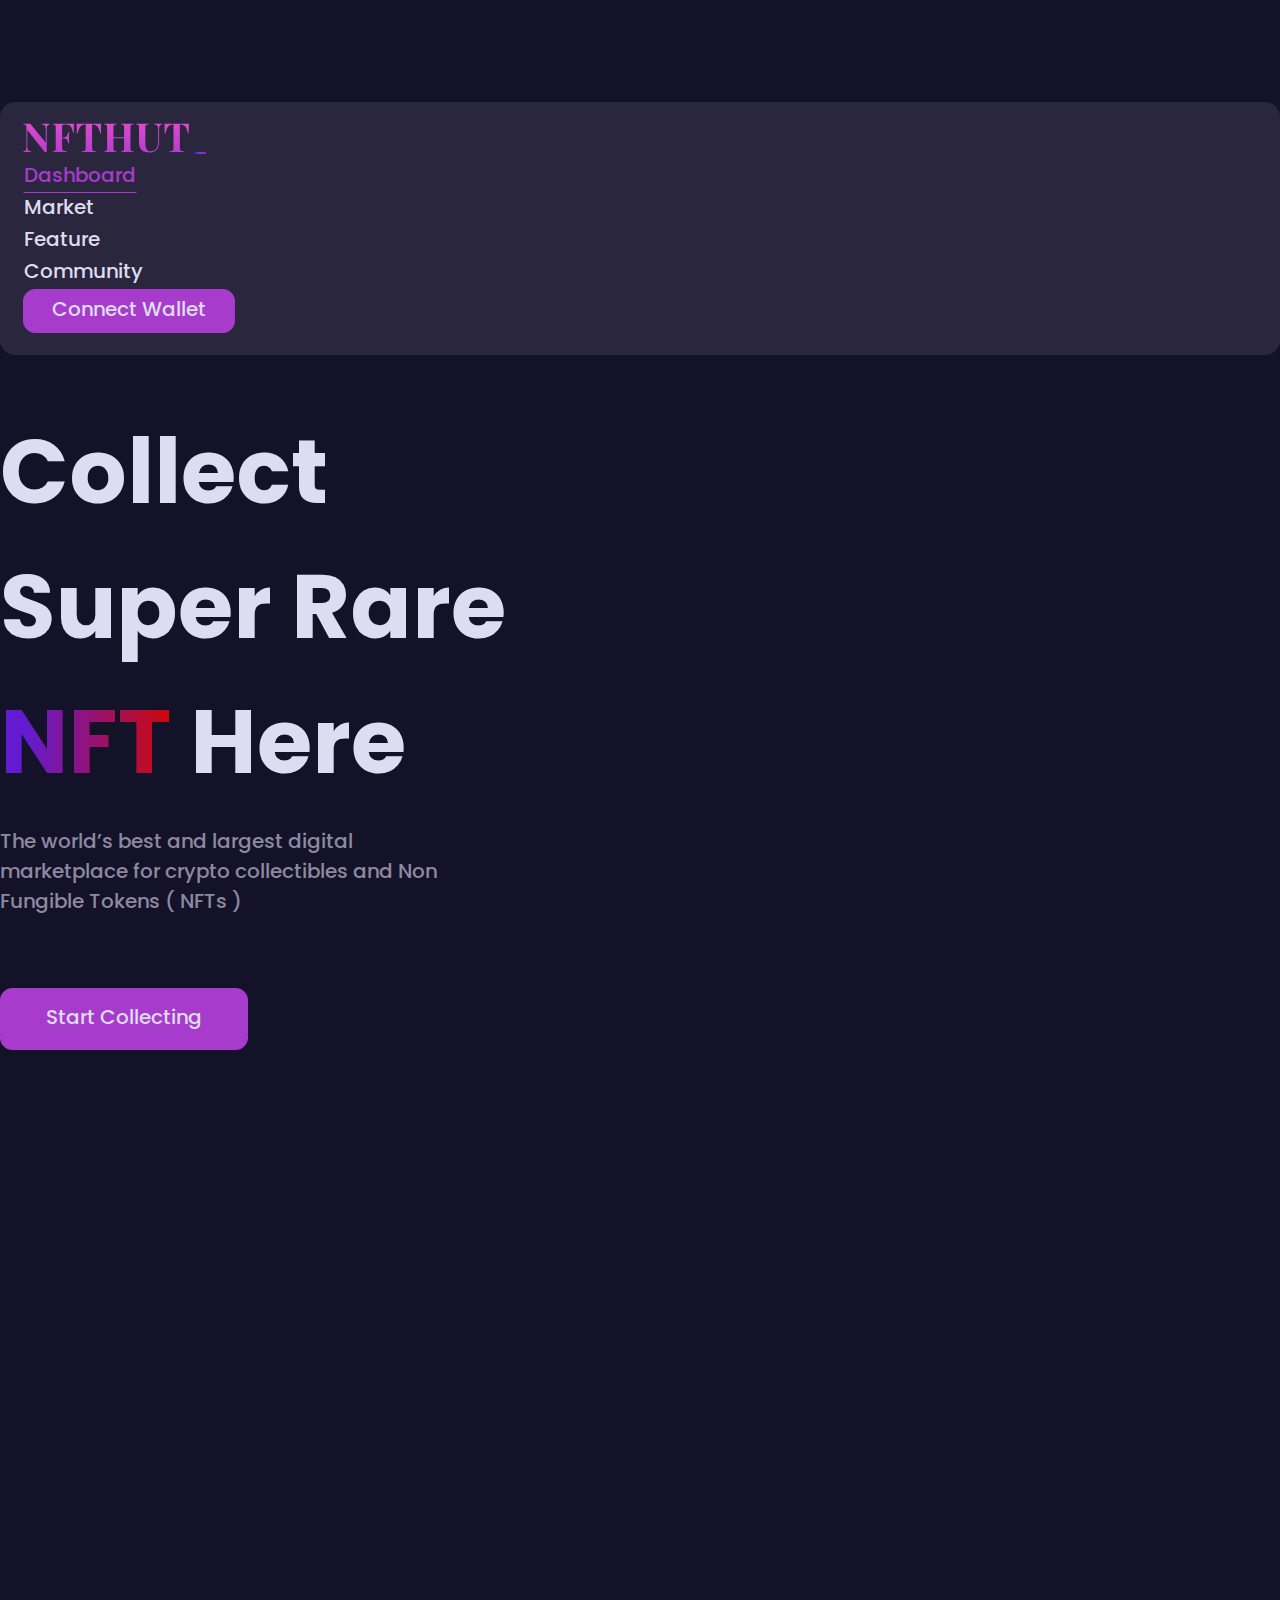
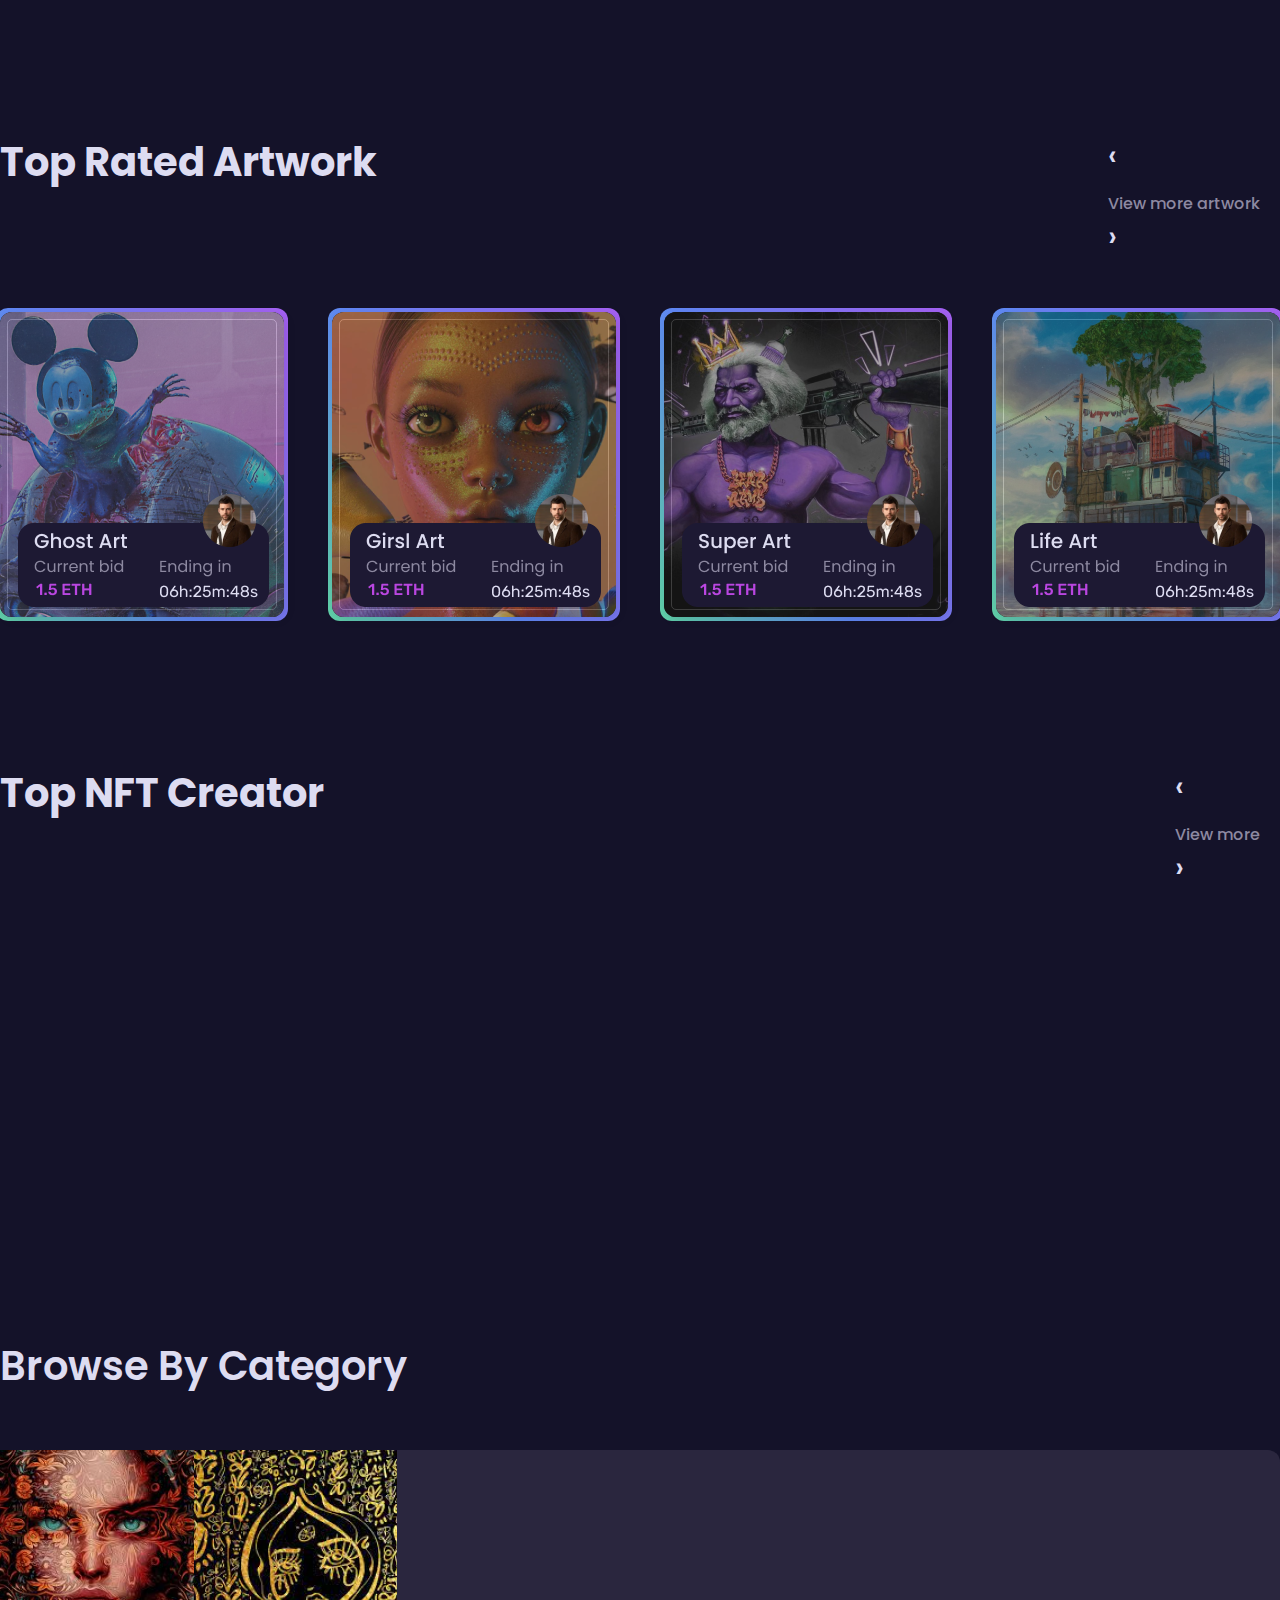
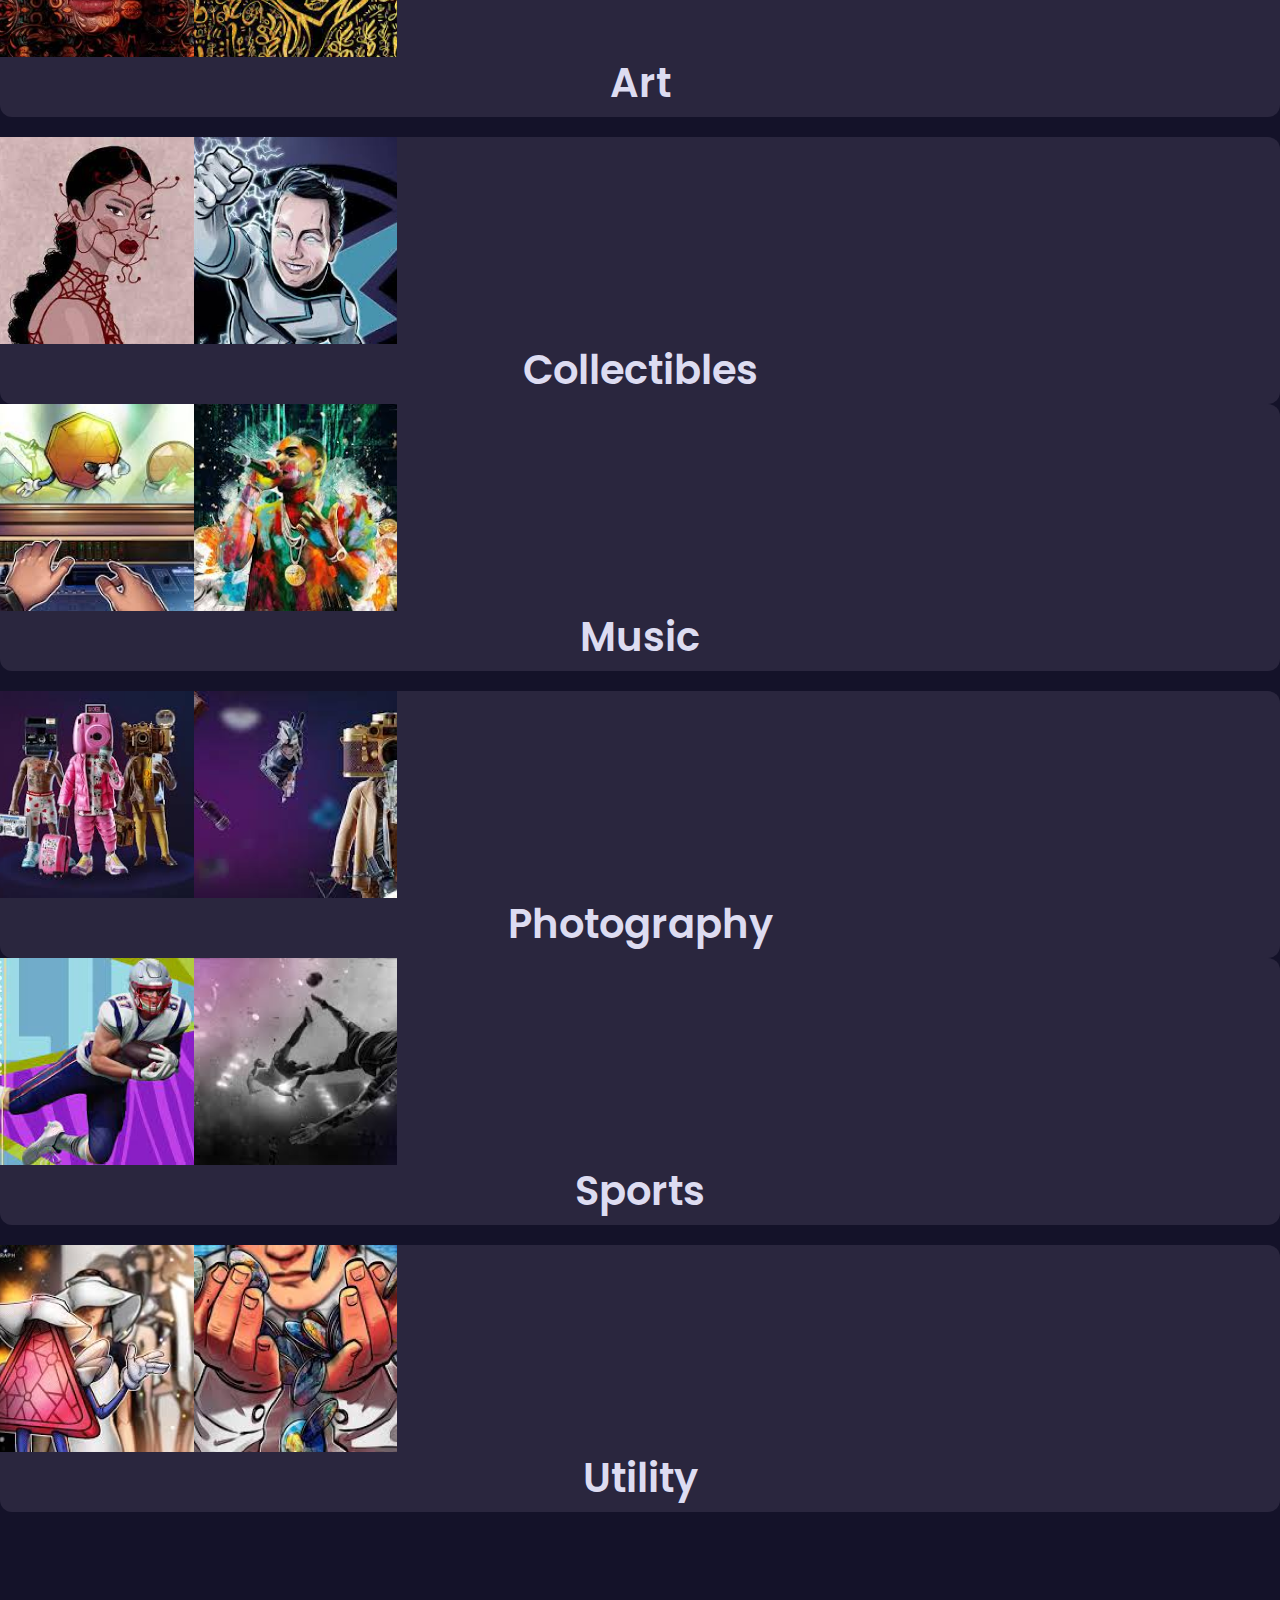
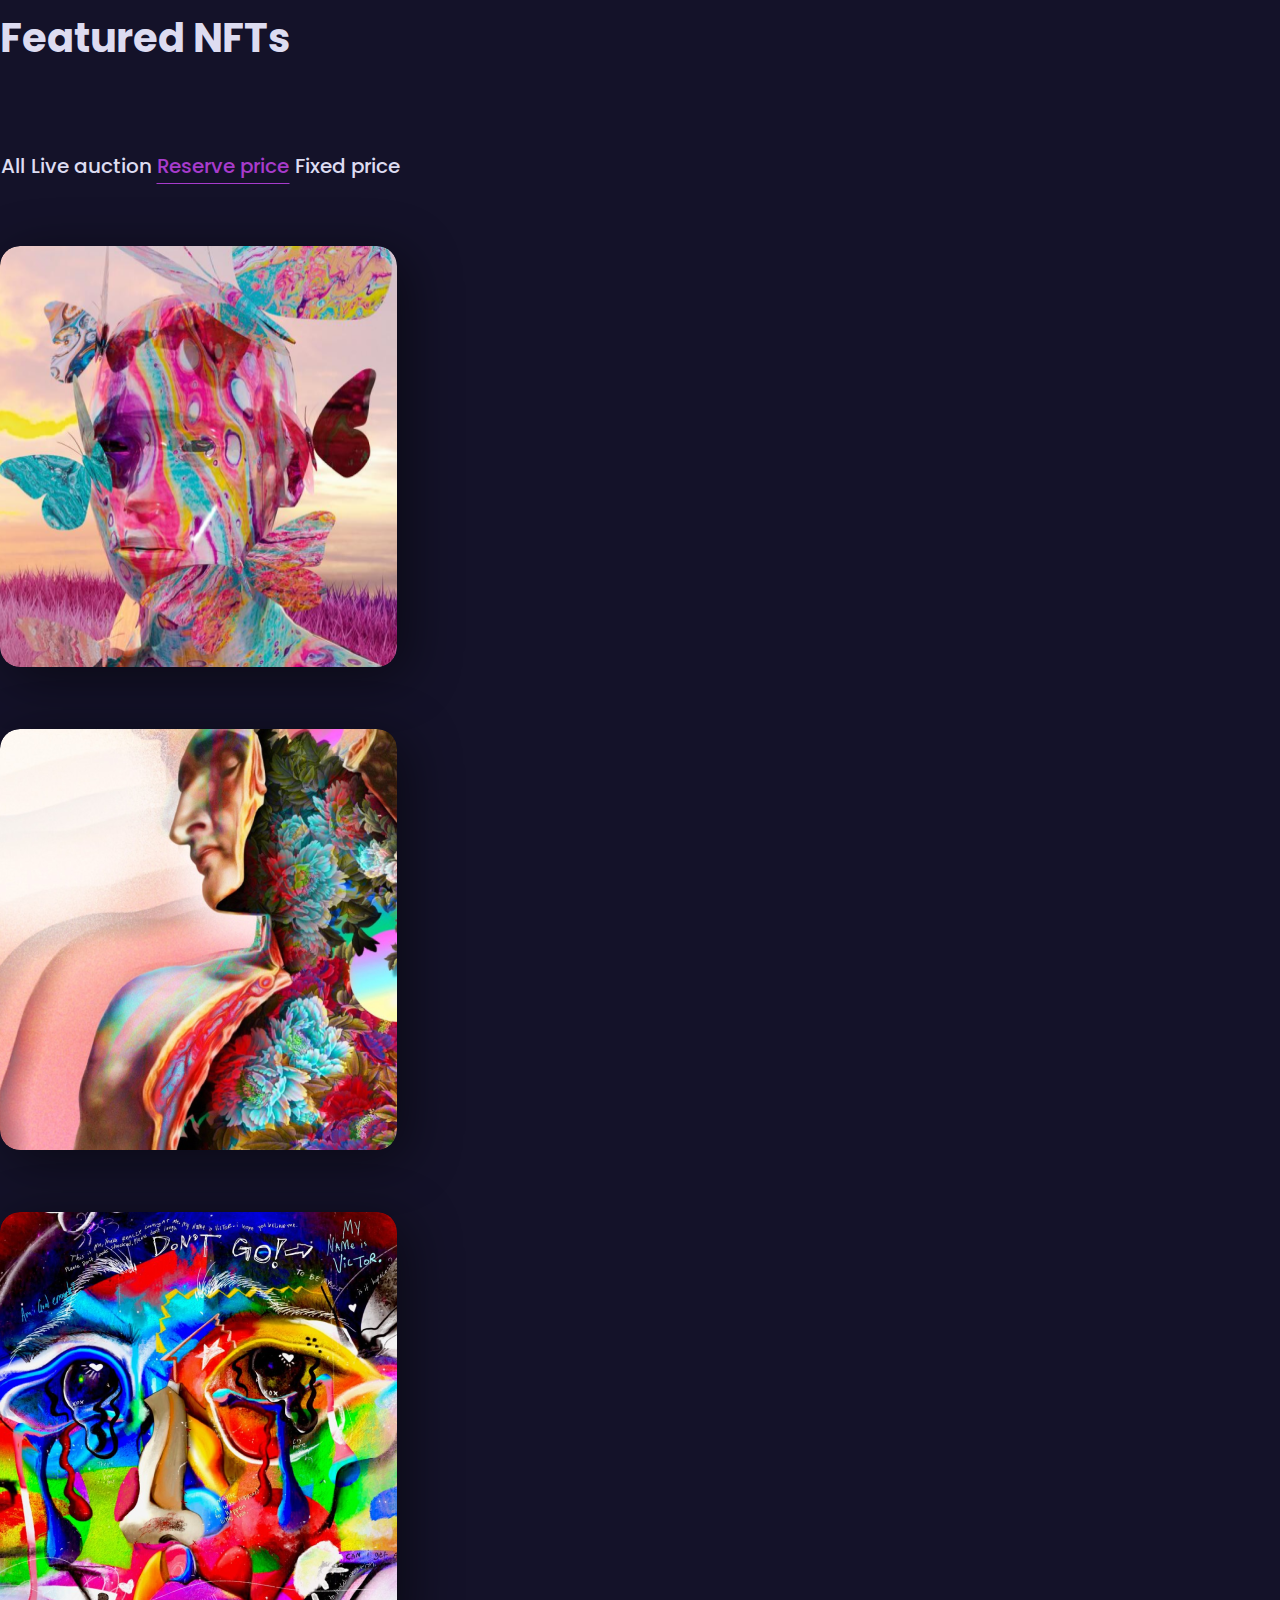
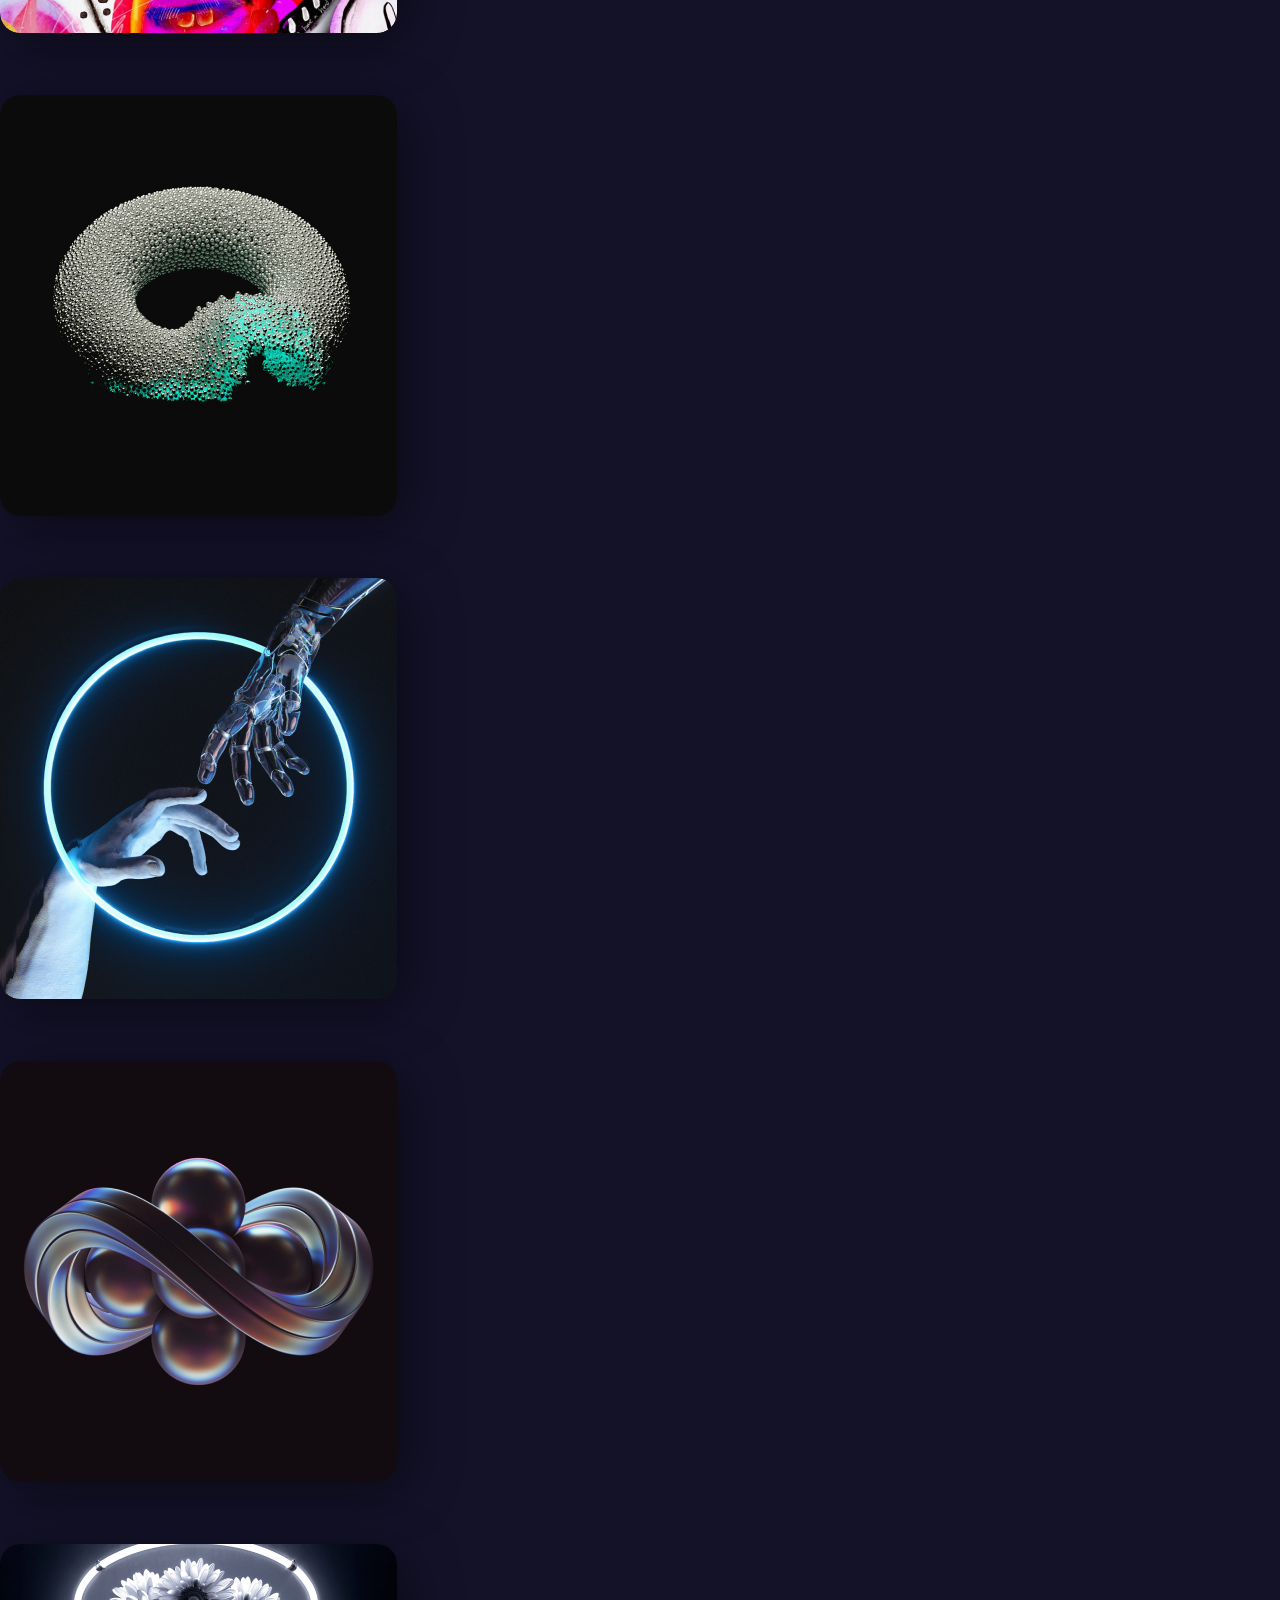
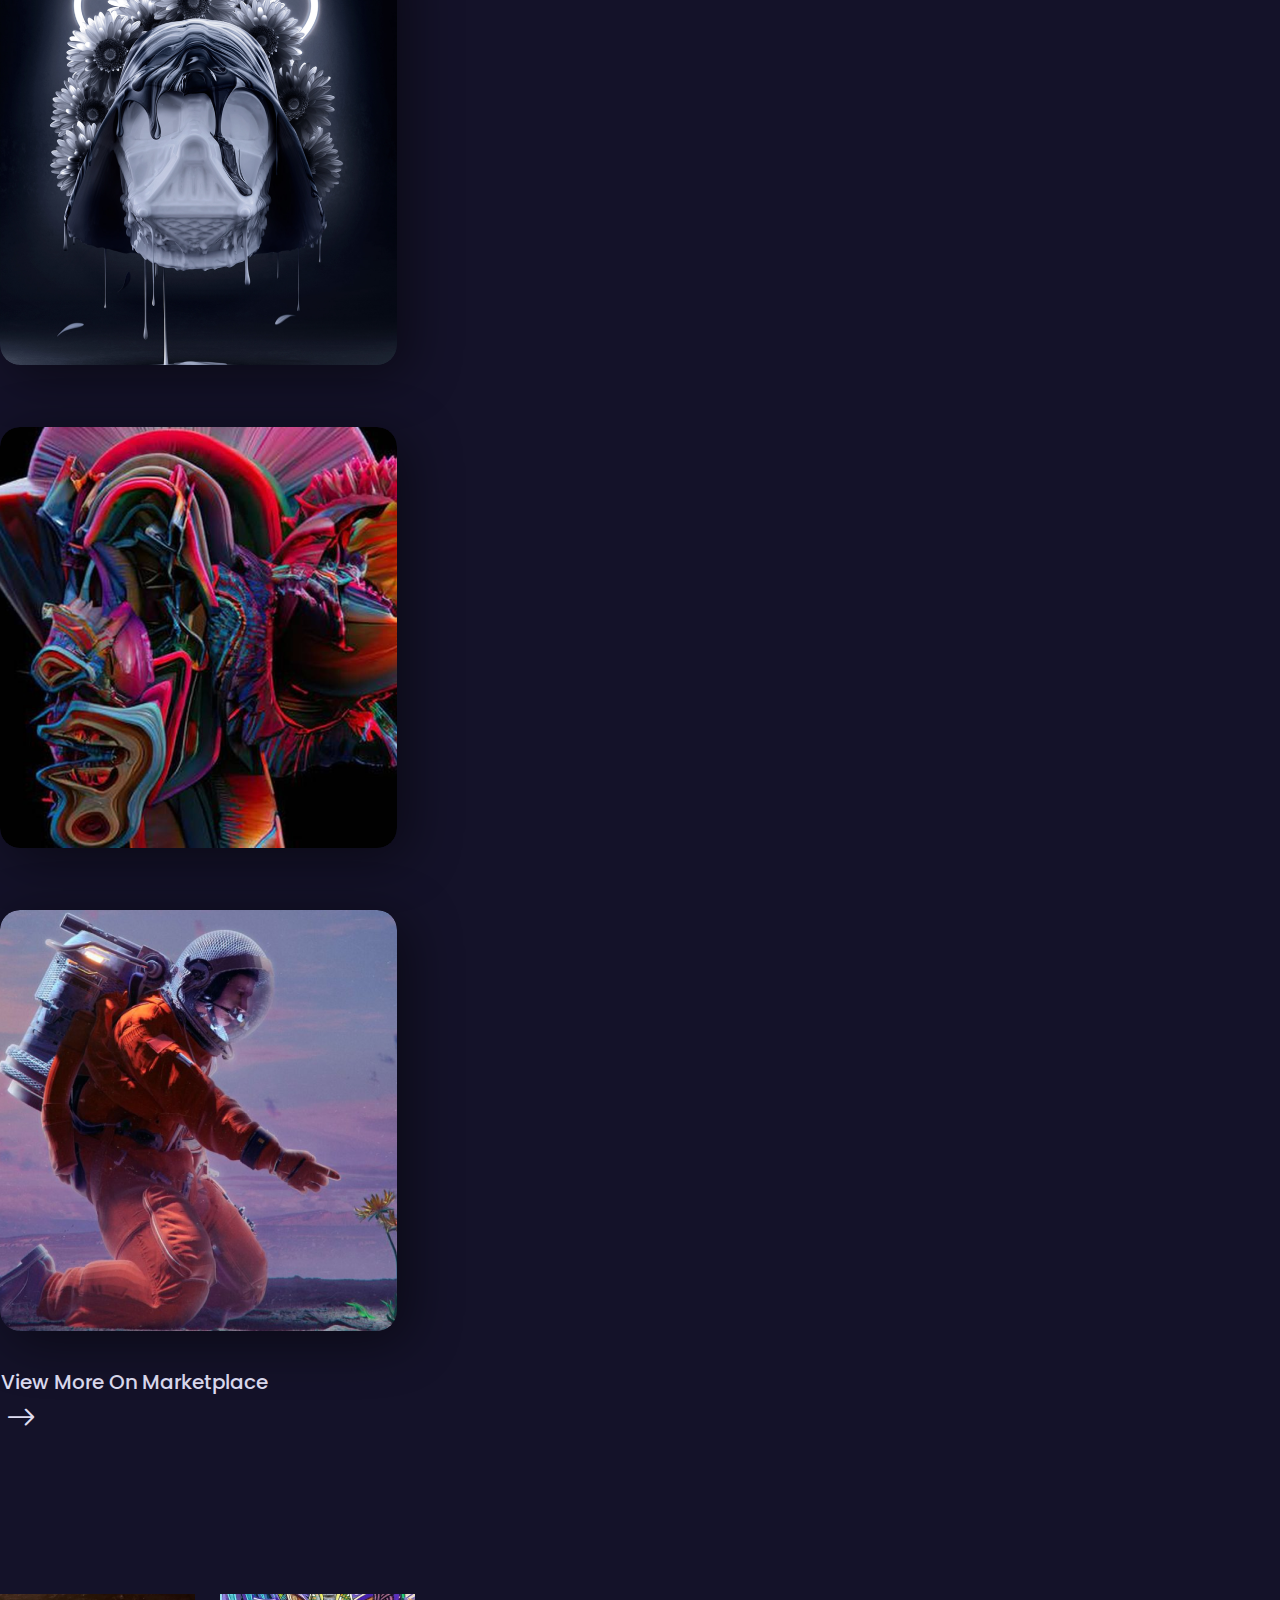
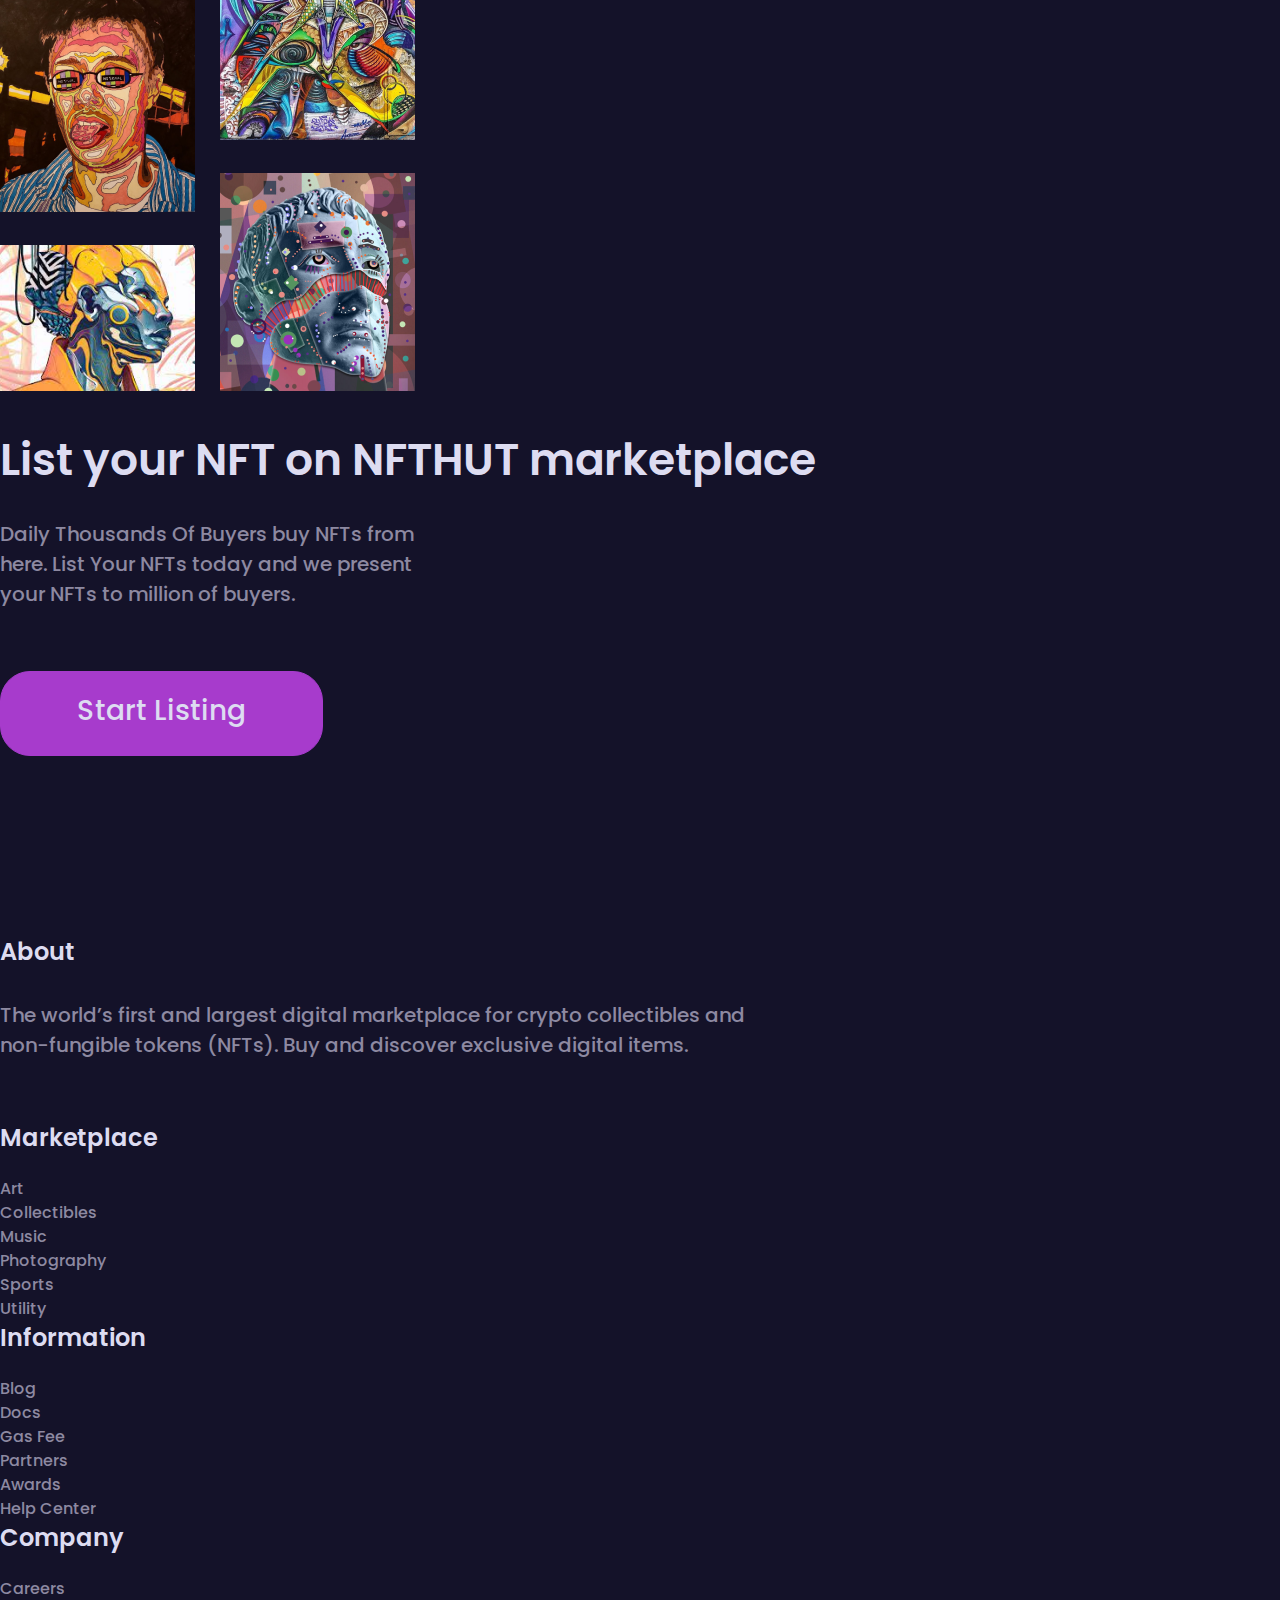
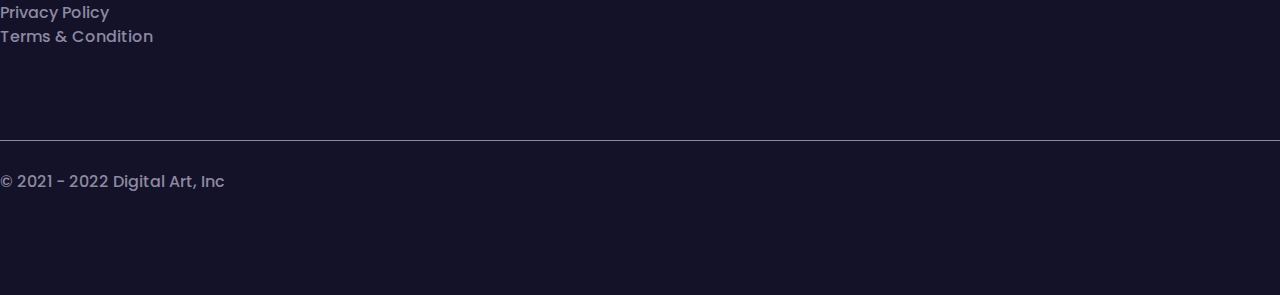
<file: index.html>
<!DOCTYPE html>
<html lang="en">
<head>
    <meta charset="UTF-8">
    <title>NFTHUT</title>
    <meta name="viewport" content="width=device-width, initial-scale=1">
    <link rel="stylesheet" href="css/animate.css" type="text/css">
    <link rel="stylesheet" href="css/stylesheet.css" type="text/css">
    <link rel="stylesheet" href="https://cdn.jsdelivr.net/npm/bootstrap-icons@1.8.3/font/bootstrap-icons.css">
    <link href="https://cdn.jsdelivr.net/npm/bootstrap@5.0.2/dist/css/bootstrap.min.css" rel="stylesheet" integrity="sha384-EVSTQN3/azprG1Anm3QDgpJLIm9Nao0Yz1ztcQTwFspd3yD65VohhpuuCOmLASjC" crossorigin="anonymous">
</head>
<body>

    <header class="header">

        <div class="header__navbar-wrapper">
            <div class="container-xxl">
            <nav class="navbar navbar-expand-lg navbar-light">
                <div class="container-fluid">

                    <a class="navbar-brand" href="#">
                        <svg xmlns="http://www.w3.org/2000/svg" width="167" height="30" viewBox="0 0 167 30" fill="none">
                            <path d="M26.72 0.68V1.48C25.8667 1.58667 25.2267 1.81333 24.8 2.16C24.3733 2.48 24.08 3 23.92 3.72C23.7867 4.44 23.72 5.45333 23.72 6.76V29.08C23.4 29.0533 23.0667 29.04 22.72 29.04C22.4 29.04 22.0533 29.0533 21.68 29.08L4.32 7.08V22.44C4.32 23.9067 4.4 25.04 4.56 25.84C4.72 26.6133 5.06667 27.1733 5.6 27.52C6.16 27.84 7.02667 28.0667 8.2 28.2V29C7.69333 28.9467 7.02667 28.92 6.2 28.92C5.37333 28.8933 4.6 28.88 3.88 28.88C3.26667 28.88 2.64 28.8933 2 28.92C1.36 28.92 0.826667 28.9467 0.4 29V28.2C1.25333 28.0667 1.89333 27.84 2.32 27.52C2.74667 27.2 3.02667 26.68 3.16 25.96C3.32 25.2133 3.4 24.2 3.4 22.92V4.92C3.4 3.93333 3.32 3.21333 3.16 2.76C3.02667 2.28 2.73333 1.96 2.28 1.8C1.85333 1.61333 1.22667 1.50667 0.4 1.48V0.68C0.826667 0.706666 1.36 0.733332 2 0.759999C2.64 0.786665 3.26667 0.799998 3.88 0.799998C4.52 0.799998 5.13333 0.786665 5.72 0.759999C6.30667 0.733332 6.84 0.706666 7.32 0.68L22.8 19.76V7.24C22.8 5.77333 22.72 4.65333 22.56 3.88C22.4 3.08 22.04 2.50667 21.48 2.16C20.9467 1.81333 20.0933 1.58667 18.92 1.48V0.68C19.4267 0.706666 20.0933 0.733332 20.92 0.759999C21.7467 0.786665 22.52 0.799998 23.24 0.799998C23.88 0.799998 24.5067 0.786665 25.12 0.759999C25.76 0.733332 26.2933 0.706666 26.72 0.68ZM51.1272 0.68C51.0205 1.88 50.9405 3.04 50.8872 4.16C50.8605 5.28 50.8472 6.14666 50.8472 6.76C50.8472 7.34666 50.8605 7.90667 50.8872 8.44C50.9139 8.97333 50.9405 9.42667 50.9672 9.8H50.0472C49.7005 7.72 49.2205 6.09333 48.6072 4.92C47.9939 3.72 47.2339 2.86667 46.3272 2.36C45.4472 1.85333 44.3939 1.6 43.1672 1.6H41.8472C41.0739 1.6 40.4872 1.66666 40.0872 1.8C39.6872 1.93333 39.4205 2.2 39.2872 2.6C39.1539 3 39.0872 3.61333 39.0872 4.44V24.52C39.0872 25.56 39.1939 26.3333 39.4072 26.84C39.6205 27.3467 40.0339 27.68 40.6472 27.84C41.2605 28 42.1672 28.0933 43.3672 28.12V29C42.5405 28.9733 41.4739 28.9467 40.1672 28.92C38.8605 28.8933 37.4872 28.88 36.0472 28.88C34.9005 28.88 33.7805 28.8933 32.6872 28.92C31.5939 28.9467 30.6072 28.9733 29.7272 29V28.2C30.5805 28.1467 31.2205 28.04 31.6472 27.88C32.0739 27.72 32.3539 27.4 32.4872 26.92C32.6472 26.44 32.7272 25.72 32.7272 24.76V4.92C32.7272 3.93333 32.6472 3.21333 32.4872 2.76C32.3539 2.28 32.0605 1.96 31.6072 1.8C31.1805 1.61333 30.5539 1.50667 29.7272 1.48V0.68C30.8205 0.706666 31.9805 0.733332 33.2072 0.759999C34.4339 0.759999 35.6472 0.773332 36.8472 0.799998C38.0472 0.799998 39.1672 0.799998 40.2072 0.799998C41.2472 0.799998 42.1005 0.799998 42.7672 0.799998C43.9939 0.799998 45.3805 0.799998 46.9272 0.799998C48.5005 0.773332 49.9005 0.733332 51.1272 0.68ZM45.1672 14.52C45.1672 14.52 45.1672 14.6533 45.1672 14.92C45.1672 15.1867 45.1672 15.32 45.1672 15.32H37.8872C37.8872 15.32 37.8872 15.1867 37.8872 14.92C37.8872 14.6533 37.8872 14.52 37.8872 14.52H45.1672ZM46.1672 9.24C46.0605 10.76 46.0072 11.92 46.0072 12.72C46.0339 13.52 46.0472 14.2533 46.0472 14.92C46.0472 15.5867 46.0605 16.32 46.0872 17.12C46.1139 17.92 46.1805 19.08 46.2872 20.6H45.3672C45.2072 19.6667 44.9539 18.8 44.6072 18C44.2605 17.2 43.7539 16.56 43.0872 16.08C42.4205 15.5733 41.5539 15.32 40.4872 15.32V14.52C41.2872 14.52 41.9539 14.36 42.4872 14.04C43.0472 13.6933 43.5139 13.2533 43.8872 12.72C44.2605 12.16 44.5539 11.5733 44.7672 10.96C44.9805 10.3467 45.1405 9.77333 45.2472 9.24H46.1672ZM78.2191 0.68C78.1124 2.04 78.0324 3.34667 77.9791 4.6C77.9524 5.85333 77.9391 6.81333 77.9391 7.48C77.9391 8.06667 77.9524 8.62667 77.9791 9.16C78.0057 9.69333 78.0324 10.1467 78.0591 10.52H77.1391C76.7124 8.28 76.1657 6.50667 75.4991 5.2C74.8591 3.89333 74.0857 2.97333 73.1791 2.44C72.2724 1.88 71.2057 1.6 69.9791 1.6H69.0591V24.44C69.0591 25.5067 69.1657 26.3067 69.3791 26.84C69.6191 27.3733 70.0457 27.7333 70.6591 27.92C71.2724 28.08 72.1657 28.1733 73.3391 28.2V29C72.5124 28.9733 71.4057 28.9467 70.0191 28.92C68.6591 28.8933 67.2324 28.88 65.7391 28.88C64.2724 28.88 62.8857 28.8933 61.5791 28.92C60.2724 28.9467 59.2191 28.9733 58.4191 29V28.2C59.6191 28.1733 60.5257 28.08 61.1391 27.92C61.7524 27.7333 62.1657 27.3733 62.3791 26.84C62.5924 26.3067 62.6991 25.5067 62.6991 24.44V1.6H61.8191C60.5924 1.6 59.5257 1.88 58.6191 2.44C57.7124 2.97333 56.9391 3.89333 56.2991 5.2C55.6591 6.48 55.0991 8.25333 54.6191 10.52H53.6991C53.7524 10.1467 53.7791 9.69333 53.7791 9.16C53.8057 8.62667 53.8191 8.06667 53.8191 7.48C53.8191 6.81333 53.7924 5.85333 53.7391 4.6C53.7124 3.34667 53.6457 2.04 53.5391 0.68C54.7657 0.706666 56.0991 0.733332 57.5391 0.759999C59.0057 0.786665 60.4724 0.799998 61.9391 0.799998C63.4057 0.799998 64.7257 0.799998 65.8991 0.799998C67.0991 0.799998 68.4191 0.799998 69.8591 0.799998C71.3257 0.799998 72.7924 0.786665 74.2591 0.759999C75.7257 0.733332 77.0457 0.706666 78.2191 0.68ZM98.0778 29V28.2C98.9311 28.1467 99.5711 28.04 99.9978 27.88C100.424 27.72 100.704 27.4 100.838 26.92C100.998 26.44 101.078 25.72 101.078 24.76V4.92C101.078 3.93333 100.998 3.21333 100.838 2.76C100.704 2.28 100.411 1.96 99.9578 1.8C99.5311 1.61333 98.9045 1.50667 98.0778 1.48V0.68C98.7978 0.706666 99.7311 0.733332 100.878 0.759999C102.051 0.786665 103.211 0.799998 104.358 0.799998C105.584 0.799998 106.731 0.786665 107.798 0.759999C108.891 0.733332 109.771 0.706666 110.438 0.68V1.48C109.584 1.50667 108.931 1.61333 108.478 1.8C108.051 1.96 107.771 2.28 107.638 2.76C107.504 3.21333 107.438 3.93333 107.438 4.92V24.76C107.438 25.72 107.504 26.44 107.638 26.92C107.798 27.4 108.091 27.72 108.518 27.88C108.944 28.04 109.584 28.1467 110.438 28.2V29C109.771 28.9467 108.891 28.92 107.798 28.92C106.731 28.8933 105.584 28.88 104.358 28.88C103.211 28.88 102.051 28.8933 100.878 28.92C99.7311 28.92 98.7978 28.9467 98.0778 29ZM81.1178 29V28.2C81.9711 28.1467 82.6111 28.04 83.0378 27.88C83.4645 27.72 83.7445 27.4 83.8778 26.92C84.0378 26.44 84.1178 25.72 84.1178 24.76V4.92C84.1178 3.93333 84.0378 3.21333 83.8778 2.76C83.7445 2.28 83.4511 1.96 82.9978 1.8C82.5711 1.61333 81.9445 1.50667 81.1178 1.48V0.68C81.8111 0.706666 82.7045 0.733332 83.7978 0.759999C84.9178 0.786665 86.1311 0.799998 87.4378 0.799998C88.5578 0.799998 89.6645 0.786665 90.7578 0.759999C91.8511 0.733332 92.7578 0.706666 93.4778 0.68V1.48C92.6245 1.50667 91.9711 1.61333 91.5178 1.8C91.0911 1.96 90.8111 2.28 90.6778 2.76C90.5445 3.21333 90.4778 3.93333 90.4778 4.92V24.76C90.4778 25.72 90.5445 26.44 90.6778 26.92C90.8378 27.4 91.1311 27.72 91.5578 27.88C91.9845 28.04 92.6245 28.1467 93.4778 28.2V29C92.7578 28.9467 91.8511 28.92 90.7578 28.92C89.6645 28.8933 88.5578 28.88 87.4378 28.88C86.1311 28.88 84.9178 28.8933 83.7978 28.92C82.7045 28.92 81.8111 28.9467 81.1178 29ZM87.8778 15.16V14.36H103.678V15.16H87.8778ZM139.09 0.68V1.48C138.237 1.58667 137.583 1.81333 137.13 2.16C136.703 2.48 136.423 3 136.29 3.72C136.157 4.44 136.09 5.45333 136.09 6.76V17.36C136.09 19.0933 135.97 20.68 135.73 22.12C135.49 23.56 135.063 24.8 134.45 25.84C133.757 26.9867 132.743 27.8933 131.41 28.56C130.077 29.2267 128.383 29.56 126.33 29.56C125.103 29.56 123.85 29.4133 122.57 29.12C121.29 28.8533 120.143 28.3333 119.13 27.56C118.277 26.84 117.623 26.0267 117.17 25.12C116.717 24.2133 116.41 23.1467 116.25 21.92C116.09 20.6667 116.01 19.1867 116.01 17.48V4.92C116.01 3.93333 115.93 3.21333 115.77 2.76C115.637 2.28 115.357 1.96 114.93 1.8C114.503 1.61333 113.863 1.50667 113.01 1.48V0.68C113.677 0.706666 114.57 0.733332 115.69 0.759999C116.837 0.786665 118.023 0.799998 119.25 0.799998C120.477 0.799998 121.65 0.786665 122.77 0.759999C123.917 0.733332 124.863 0.706666 125.61 0.68V1.48C124.703 1.50667 124.01 1.61333 123.53 1.8C123.077 1.96 122.77 2.28 122.61 2.76C122.45 3.21333 122.37 3.93333 122.37 4.92V20C122.37 21.3333 122.45 22.52 122.61 23.56C122.797 24.5733 123.09 25.4267 123.49 26.12C123.917 26.7867 124.49 27.2933 125.21 27.64C125.93 27.9867 126.823 28.16 127.89 28.16C129.757 28.16 131.21 27.72 132.25 26.84C133.317 25.96 134.063 24.7467 134.49 23.2C134.943 21.6267 135.17 19.8267 135.17 17.8V7.24C135.17 5.77333 135.077 4.65333 134.89 3.88C134.703 3.08 134.33 2.50667 133.77 2.16C133.237 1.81333 132.41 1.58667 131.29 1.48V0.68C131.797 0.706666 132.463 0.733332 133.29 0.759999C134.117 0.786665 134.89 0.799998 135.61 0.799998C136.25 0.799998 136.877 0.786665 137.49 0.759999C138.13 0.733332 138.663 0.706666 139.09 0.68ZM166.008 0.68C165.901 2.04 165.821 3.34667 165.768 4.6C165.741 5.85333 165.728 6.81333 165.728 7.48C165.728 8.06667 165.741 8.62667 165.768 9.16C165.795 9.69333 165.821 10.1467 165.848 10.52H164.928C164.501 8.28 163.955 6.50667 163.288 5.2C162.648 3.89333 161.875 2.97333 160.968 2.44C160.061 1.88 158.995 1.6 157.768 1.6H156.848V24.44C156.848 25.5067 156.955 26.3067 157.168 26.84C157.408 27.3733 157.835 27.7333 158.448 27.92C159.061 28.08 159.955 28.1733 161.128 28.2V29C160.301 28.9733 159.195 28.9467 157.808 28.92C156.448 28.8933 155.021 28.88 153.528 28.88C152.061 28.88 150.675 28.8933 149.368 28.92C148.061 28.9467 147.008 28.9733 146.208 29V28.2C147.408 28.1733 148.315 28.08 148.928 27.92C149.541 27.7333 149.955 27.3733 150.168 26.84C150.381 26.3067 150.488 25.5067 150.488 24.44V1.6H149.608C148.381 1.6 147.315 1.88 146.408 2.44C145.501 2.97333 144.728 3.89333 144.088 5.2C143.448 6.48 142.888 8.25333 142.408 10.52H141.488C141.541 10.1467 141.568 9.69333 141.568 9.16C141.595 8.62667 141.608 8.06667 141.608 7.48C141.608 6.81333 141.581 5.85333 141.528 4.6C141.501 3.34667 141.435 2.04 141.328 0.68C142.555 0.706666 143.888 0.733332 145.328 0.759999C146.795 0.786665 148.261 0.799998 149.728 0.799998C151.195 0.799998 152.515 0.799998 153.688 0.799998C154.888 0.799998 156.208 0.799998 157.648 0.799998C159.115 0.799998 160.581 0.786665 162.048 0.759999C163.515 0.733332 164.835 0.706666 166.008 0.68Z" fill="url(#paint0_linear_401_1024)"/>
                            <defs>
                                <linearGradient id="paint0_linear_401_1024" x1="83.5" y1="-14" x2="83.5" y2="39" gradientUnits="userSpaceOnUse">
                                    <stop stop-color="#F04FCD"/>
                                    <stop offset="1" stop-color="#A73BCC"/>
                                </linearGradient>
                            </defs>
                        </svg>
                    </a>

                    <button class="navbar-toggler" type="button" data-bs-toggle="collapse" data-bs-target="#navbarSupportedContent" aria-controls="navbarSupportedContent" aria-expanded="false" aria-label="Toggle navigation">
                        <span class="navbar-toggler-icon"></span>
                    </button>

                    <div class="collapse navbar-collapse" id="navbarSupportedContent">
                        <ul class="navbar-nav me-auto mb-2 mb-lg-0 d-flex">
                            <li class="nav-item">
                                <a class="nav-link disabled active-link" href="#">Dashboard</a>
                            </li>
                            <li class="nav-item">
                                <a class="nav-link" href="#">Market</a>
                            </li>
                            <li class="nav-item">
                                <a class="nav-link" href="#">Feature</a>
                            </li>
                            <li class="nav-item">
                                <a class="nav-link" href="#">Community</a>
                            </li>
                        </ul>
                        <form class="header__control-panel d-flex">
                            <a class="header__control-wallet btn" href="#">Connect Wallet</a>
                        </form>
                    </div>
                </div>
            </nav>
        </div>
        </div>

        <div class="header__banner-wrapper">

            <div class="container-xxl">

                <div class="header__banner-content d-flex justify-content-between">

                    <div class="header__first-side">

                        <h1 class="header__banner-title">
                            Collect Super Rare <span>NFT</span> Here
                        </h1>

                        <p class="header__description">
                            The world’s best and largest digital marketplace for
                            crypto collectibles and Non Fungible Tokens ( NFTs )
                        </p>

                        <div class="header__control-collecting">
                            <a class="header__collecting btn" href="#">Start Collecting</a>
                        </div>

                    </div>

                    <div class="header__second-side wow slideInRight" data-wow-duration="2s">
                        <figure class="header__wrapper-picture d-flex justify-content-end">
                            <img class="header__banner-picture" src="assets/images/header_picture.png" alt="Banner">
                        </figure>
                    </div>

                </div>

            </div>

        </div>

    </header>

    <main>
        
        <section class="artwork">

            <div class="container-xxl">

                <div class="artwork__wrapper-content">

                    <div class="artwork__title-control">

                        <div class="artwork__title-case">
                            <h2 class="artwork__title">
                                Top Rated Artwork
                            </h2>
                        </div>

                        <div class="artwork__control-case d-flex">
                            <span>&#139;</span>
                            <p>View more artwork</p>
                            <span>&#155;</span>
                        </div>

                    </div>

                    <div class="artwork__cards-panel">
                        <div class="artwork__wrapper-cards">
                            <div class="card">
                            <img src="assets/images/artwork_picture_one.png" alt="Picture" class="card-image">
                            <h3 class="card-title">
                                <img src="assets/icons/artwork_ghost_hover.png" alt="Ghost">
                            </h3>
                        </div>
                        </div>

                        <div class="artwork__wrapper-cards">
                            <div class="card">
                            <img src="assets/images/artwork_picture_two.png" alt="Picture" class="card-image">
                            <h3 class="card-title">
                                <img src="assets/icons/artwork_girls_hover.png" alt="Ghost">
                            </h3>
                        </div>
                        </div>

                        <div class="artwork__wrapper-cards">
                            <div class="card">
                            <img src="assets/images/artwork_picture_three.png" alt="Picture" class="card-image">
                            <h3 class="card-title">
                                <img src="assets/icons/artwork_super_hover.png" alt="Ghost">
                            </h3>
                        </div>
                        </div>

                        <div class="artwork__wrapper-cards">
                            <div class="card">
                            <img src="assets/images/artwork_picture_four.png" alt="Picture" class="card-image">
                            <h3 class="card-title">
                                <img src="assets/icons/artwork_life_hover.png" alt="Ghost">
                            </h3>
                        </div>
                        </div>
                        <!--

                        <div class="artwork__flip-card">
                            <div class="artwork__flip-card-front">
                                <img src="assets/images/artwork_picture_one.png" alt="NFt">
                            </div>
                        </div>

                        <div class="artwork__flip-card">
                            <div class="artwork__flip-card-front">
                                <img src="assets/images/artwork_picture_two.png" alt="NFt">
                            </div>
                        </div>

                        <div class="artwork__flip-card">
                            <div class="artwork__flip-card-front">
                                <img src="assets/images/artwork_picture_three.png" alt="NFt">
                            </div>
                        </div>

                        <div class="artwork__flip-card">
                            <div class="artwork__flip-card-front">
                                <img src="assets/images/artwork_picture_four.png" alt="NFt">
                            </div>
                        </div>

                        -->

                    </div>

                </div>

            </div>

        </section>

        <section class="creator">

            <div class="container-xxl">

                <div class="creator__title-control">

                <div class="creator__title-case">
                    <h2 class="creator__title">
                        Top NFT Creator
                    </h2>
                </div>

                <div class="creator__control-case d-flex">
                    <span>&#139;</span>
                    <p>View more</p>
                    <span>&#155;</span>
                </div>

            </div>

                <div class="creator__wrapper-cards">

                    <div class="card wow slideInRight" data-wow-duration="2s">
                        <div class="card-body">
                            <div class="creator__picture">
                                <img src="assets/icons/kevin.png" alt="Kevin">
                            </div>
                            <h6 class="card-subtitle mb-2">Kevin Erdmann</h6>
                            <div class="creator__wrapper-down-card">
                                <p class="card-link">64 NFT</p>
                                <a href="#" class="card-link">Follow</a>
                            </div>
                        </div>
                    </div>

                    <div class="card wow slideInRight" data-wow-duration="2s">
                        <div class="card-body">
                            <div class="creator__picture">
                                <img src="assets/icons/james.png" alt="Kevin">
                            </div>
                            <h6 class="card-subtitle mb-2">Dr.James</h6>
                            <div class="creator__wrapper-down-card">
                                <p class="card-link">94 NFT</p>
                                <a href="#" class="card-link">Follow</a>
                            </div>
                        </div>
                    </div>

                    <div class="card wow slideInRight" data-wow-duration="2s">
                        <div class="card-body">
                            <div class="creator__picture">
                                <img src="assets/icons/martinel.png" alt="Kevin">
                            </div>
                            <h6 class="card-subtitle mb-2">F. Martinel</h6>
                            <div class="creator__wrapper-down-card">
                                <p class="card-link">500 NFT</p>
                                <a href="#" class="card-link">Follow</a>
                            </div>
                        </div>
                    </div>

                    <div class="card wow slideInRight" data-wow-duration="2s">
                        <div class="card-body">
                            <div class="creator__picture">
                                <img src="assets/icons/arnold.png" alt="Kevin">
                            </div>
                            <h6 class="card-subtitle mb-2">Arnold Marcelo</h6>
                            <div class="creator__wrapper-down-card">
                                <p class="card-link">246 NFT</p>
                                <a href="#" class="card-link">Follow</a>
                            </div>
                        </div>
                    </div>

                </div>

            </div>
        </section>

        <section class="category">

            <div class="container-xxl">

                <div class="category__title-case">
                    <h2 class="category__title">
                        Browse By Category
                    </h2>
                </div>

                <div class="category__content d-flex justify-content-between">

                    <div>

                        <div class="category__item">

                            <div class="card">
                                <img src="assets/images/category_art.png" class="card-img-top" alt="NFT">
                                <div class="card-body">
                                    <h2 class="category__card-title">Art</h2>
                                </div>
                            </div>

                        </div>

                        <div class="category__item-bellow">

                            <div class="card">
                                <img src="assets/images/category_collectibless.png" class="card-img-top" alt="NFT">
                                <div class="card-body">
                                    <h2 class="category__card-title">Collectibles</h2>
                                </div>
                            </div>

                        </div>

                    </div>

                    <div class="category__wrapper-glob">
                        <div class="category__item">

                            <div class="card">
                                <img src="assets/images/category_music.png" class="card-img-top" alt="NFT">
                                <div class="card-body">
                                    <h2 class="category__card-title">Music</h2>
                                </div>
                            </div>

                        </div>

                        <div class="category__item-bellow">

                            <div class="card">
                                <img src="assets/images/category_photography.png" class="card-img-top" alt="NFT">
                                <div class="card-body">
                                    <h2 class="category__card-title">Photography</h2>
                                </div>
                            </div>

                        </div>
                    </div>

                    <div class="category__wrapper-glob">
                        <div class="category__item">

                            <div class="card">
                                <img src="assets/images/category_sport.png" class="card-img-top" alt="NFT">
                                <div class="card-body">
                                    <h2 class="category__card-title">Sports</h2>
                                </div>
                            </div>

                        </div>

                        <div class="category__item-bellow">

                            <div class="card">
                                <img src="assets/images/category_utility.png" class="card-img-top" alt="NFT">
                                <div class="card-body">
                                    <h2 class="category__card-title">Utility</h2>
                                </div>
                            </div>

                        </div>
                    </div>

                </div>

            </div>

        </section>

        <section class="featured">

            <div class="container-xxl">

                <div class="featured__title-wrapper">
                    <h2 class="featured__title">Featured NFTs</h2>
                </div>

                <div class="featured__links-wrapper">

                    <nav class="nav d-flex">
                        <a class="nav-link" aria-current="page" href="#">All</a>
                        <a class="nav-link" href="#">Live auction</a>
                        <a class="nav-link active-link" href="#">Reserve price</a>
                        <a class="nav-link" href="#">Fixed price</a>
                    </nav>

                </div>

                <div class="featured__nft-panel-one d-flex justify-content-between">

                    <div class="card-wrapper">
                        <div class="card-top">
                            <img class="image" src="assets/images/featured_image_color.png">
                        </div>

                        <div class="card-bottom">
                            <button class="button"><img src="assets/icons/featured_icon_color.png" alt=""></button>
                        </div>
                    </div>

                    <div class="card-wrapper">
                        <div class="card-top">
                            <img class="image" src="assets/images/featured_image_life.png">
                        </div>

                        <div class="card-bottom">
                            <button class="button"><img src="assets/icons/featured_icon_life.png" alt="NFT"></button>
                        </div>
                    </div>

                    <div class="card-wrapper">
                        <div class="card-top">
                            <img class="image" src="assets/images/featured_image_moment.png">
                        </div>

                        <div class="card-bottom">
                            <button class="button"><img src="assets/icons/featured_icon_moment.png" alt=""></button>
                        </div>
                    </div>

                </div>

                <div class="featured__nft-panel-two d-flex justify-content-between">

                    <div class="card-wrapper">
                        <div class="card-top">
                            <img class="image" src="assets/images/featured_image_dynamic.png">
                        </div>

                        <div class="card-bottom">
                            <button class="button"><img src="assets/icons/featured_icon_dynamic.png" alt=""></button>
                        </div>
                    </div>

                    <div class="card-wrapper">
                        <div class="card-top">
                            <img class="image" src="assets/images/featured_image_art.png">
                        </div>

                        <div class="card-bottom">
                            <button class="button"><img src="assets/icons/featured_icon_art.png" alt="NFT"></button>
                        </div>
                    </div>

                    <div class="card-wrapper">
                        <div class="card-top">
                            <img class="image" src="assets/images/featured_unique.png">
                        </div>

                        <div class="card-bottom">
                            <button class="button"><img src="assets/icons/featured_icon_unique.png" alt=""></button>
                        </div>
                    </div>

                </div>

                <div class="featured__nft-panel-three d-flex justify-content-between">

                    <div class="card-wrapper">
                        <div class="card-top">
                            <img class="image" src="assets/images/featured_image_galaxy.png">
                        </div>

                        <div class="card-bottom">
                            <button class="button"><img src="assets/icons/featured_icon_galaxy.png" alt=""></button>
                        </div>
                    </div>

                    <div class="card-wrapper">
                        <div class="card-top">
                            <img class="image" src="assets/images/featured_image_red.png">
                        </div>

                        <div class="card-bottom">
                            <button class="button"><img src="assets/icons/featured_icon_red.png" alt="NFT"></button>
                        </div>
                    </div>

                    <div class="card-wrapper">
                        <div class="card-top">
                            <img class="image" src="assets/images/featured_image_beaty.png">
                        </div>

                        <div class="card-bottom">
                            <button class="button"><img src="assets/icons/featured_icon_beauty.png" alt=""></button>
                        </div>
                    </div>

                </div>

                <div class="featured__marketplace-link d-flex">
                    <div class="featured__link-case">
                        <a class="featured__link-control nav-link d-flex" href="#"><p class="featured__subtitle-link">View More On Marketplace</p>&nbsp;<i class="bi bi-arrow-right"></i></a>
                    </div>
                </div>


            </div>

        </section>

        <section class="marketplace">

            <div class="container-xxl">

                 <div class="marketplace__wrapper d-flex">

                     <div class="marketplace__left-side">

                         <img src="assets/images/marketplace_picture.png" alt="Marketplace">

                     </div>

                     <div class="marketplace__right-side">

                         <div class="marketplace__title-case">
                             <h2>List your NFT on NFTHUT marketplace</h2>
                         </div>

                         <div class="marketplace__text-case">
                             <p>Daily Thousands Of Buyers buy NFTs from here.
                                 List Your NFTs today and we present your NFTs
                                 to million of buyers.</p>
                         </div>

                         <div class="marketplace__button-case">
                             <a class="btn" href="#">Start Listing</a>
                         </div>

                     </div>

                 </div>

            </div>

        </section>

    </main>

    <footer class="footer">
        <div class="container-xxl">

            <div class="footer__wrapper">

                <div class="footer__about">

                    <h2 class="footer__title">About</h2>

                    <p class="footer__description">The world’s first and largest digital marketplace for crypto collectibles and non-fungible tokens (NFTs). Buy and discover exclusive digital items.</p>

                </div>

                <div class="footer__general-content d-flex justify-content-between">

                    <div class="col-4">

                        <h3 class="footer__left-title">Marketplace</h3>

                        <div class="footer__wrapper-links">

                            <ul class="footer__right-links d-flex">
                                <li><a href="#">Art</a></li>
                                <li><a href="#">Collectibles</a></li>
                                <li><a href="#">Music</a></li>
                                <li><a href="#">Photography</a></li>
                                <li><a href="#">Sports</a></li>
                                <li><a href="#">Utility</a></li>
                            </ul>

                        </div>

                    </div>

                    <div class="col-4">

                        <h3 class="footer__mid-title">Information</h3>

                        <div class="footer__wrapper-links">

                            <ul class="footer__mid-links d-flex">
                                <li><a href="#">Blog</a></li>
                                <li><a href="#">Docs</a></li>
                                <li><a href="#">Gas Fee</a></li>
                                <li><a href="#">Partners</a></li>
                                <li><a href="#">Awards</a></li>
                                <li><a href="#">Help Center</a></li>
                            </ul>

                        </div>
                    </div>

                    <div class="col-4">

                        <h3 class="footer__right-title">Company</h3>

                        <div class="footer__wrapper-links">

                            <ul class="footer__left-links d-flex">
                                <li><a href="#">Careers</a></li>
                                <li><a href="#">Privacy Policy</a></li>
                                <li><a href="#">Terms & Condition</a></li>
                            </ul>

                        </div>
                    </div>

                </div>

                <div class="footer__bellow-part">

                    <p class="footer__bottom-description">© 2021 - 2022 Digital Art, Inc</p>

                </div>

            </div>

        </div>
    </footer>

    <script src="script/wow.min.js"></script>
    <script>
        new WOW().init();
    </script>
    <script src="https://cdn.jsdelivr.net/npm/bootstrap@5.0.2/dist/js/bootstrap.bundle.min.js" integrity="sha384-MrcW6ZMFYlzcLA8Nl+NtUVF0sA7MsXsP1UyJoMp4YLEuNSfAP+JcXn/tWtIaxVXM" crossorigin="anonymous"></script>
</body>
</html>
</file>
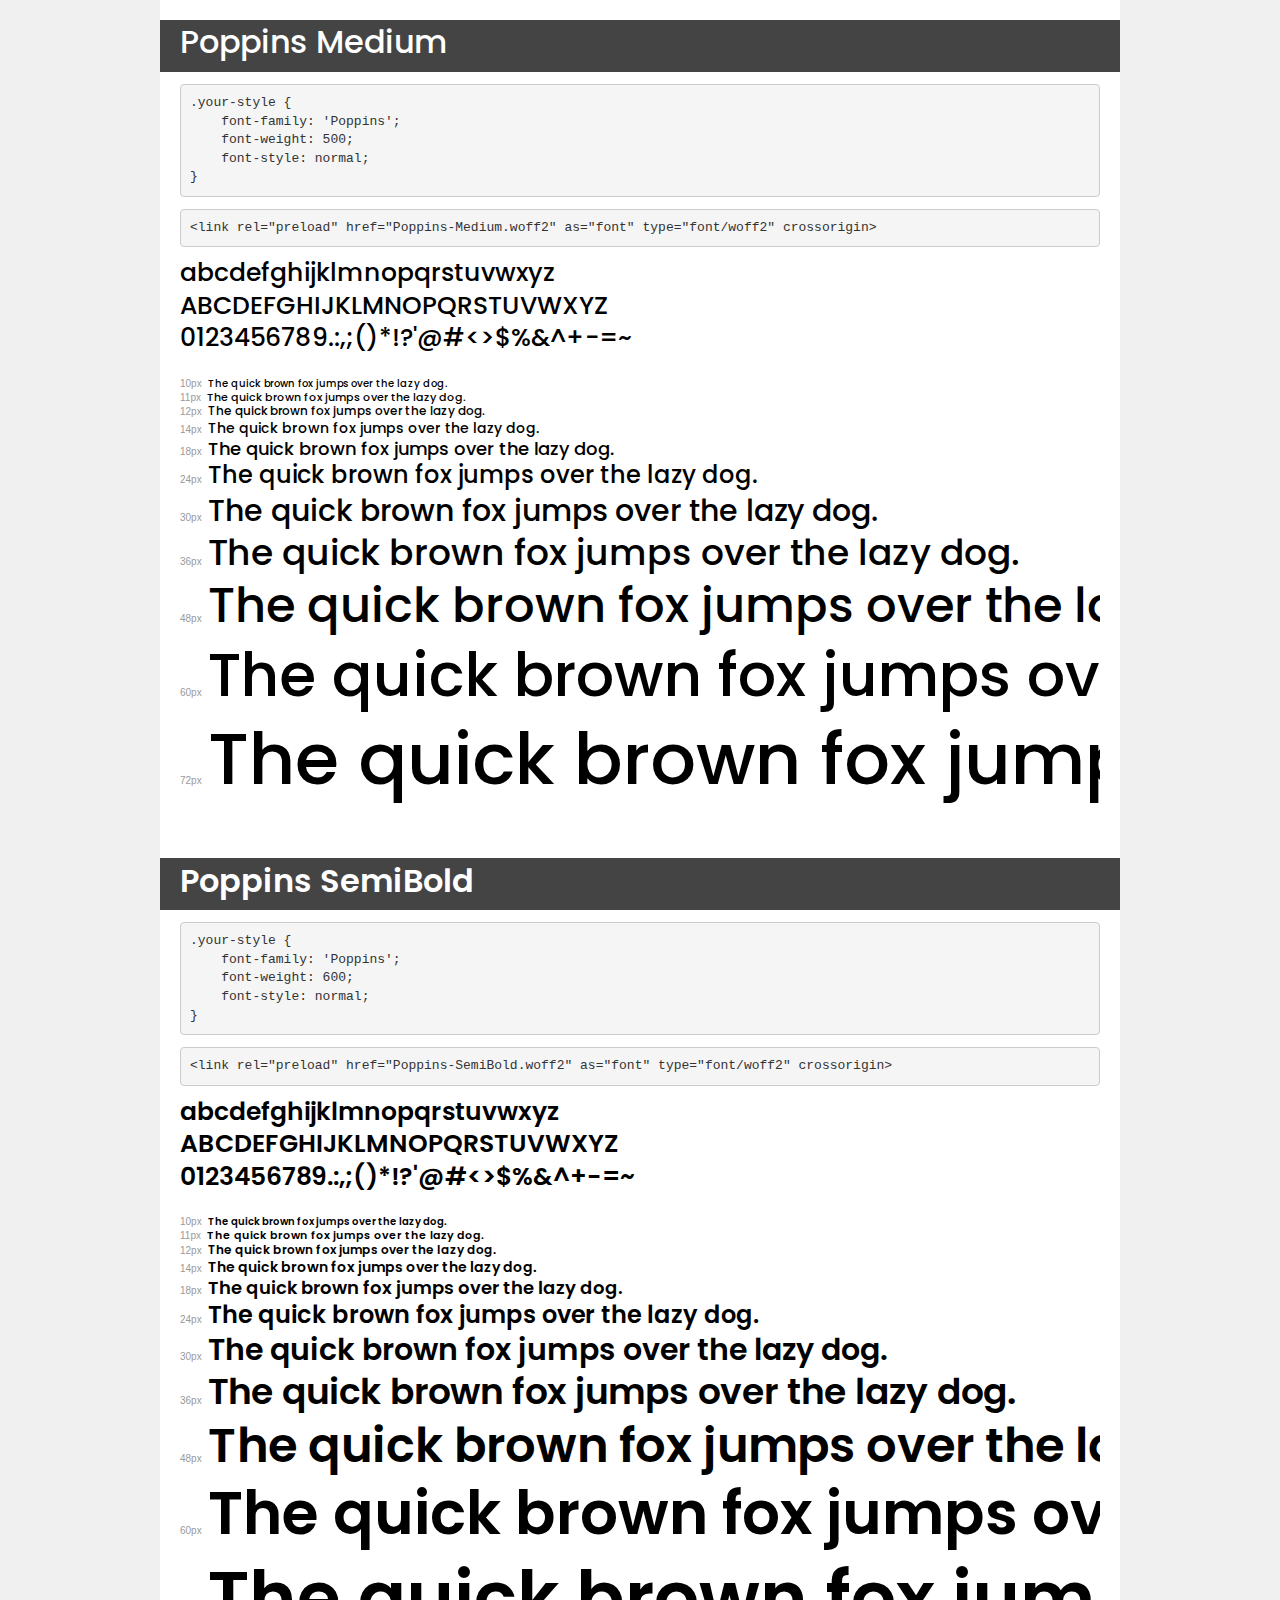
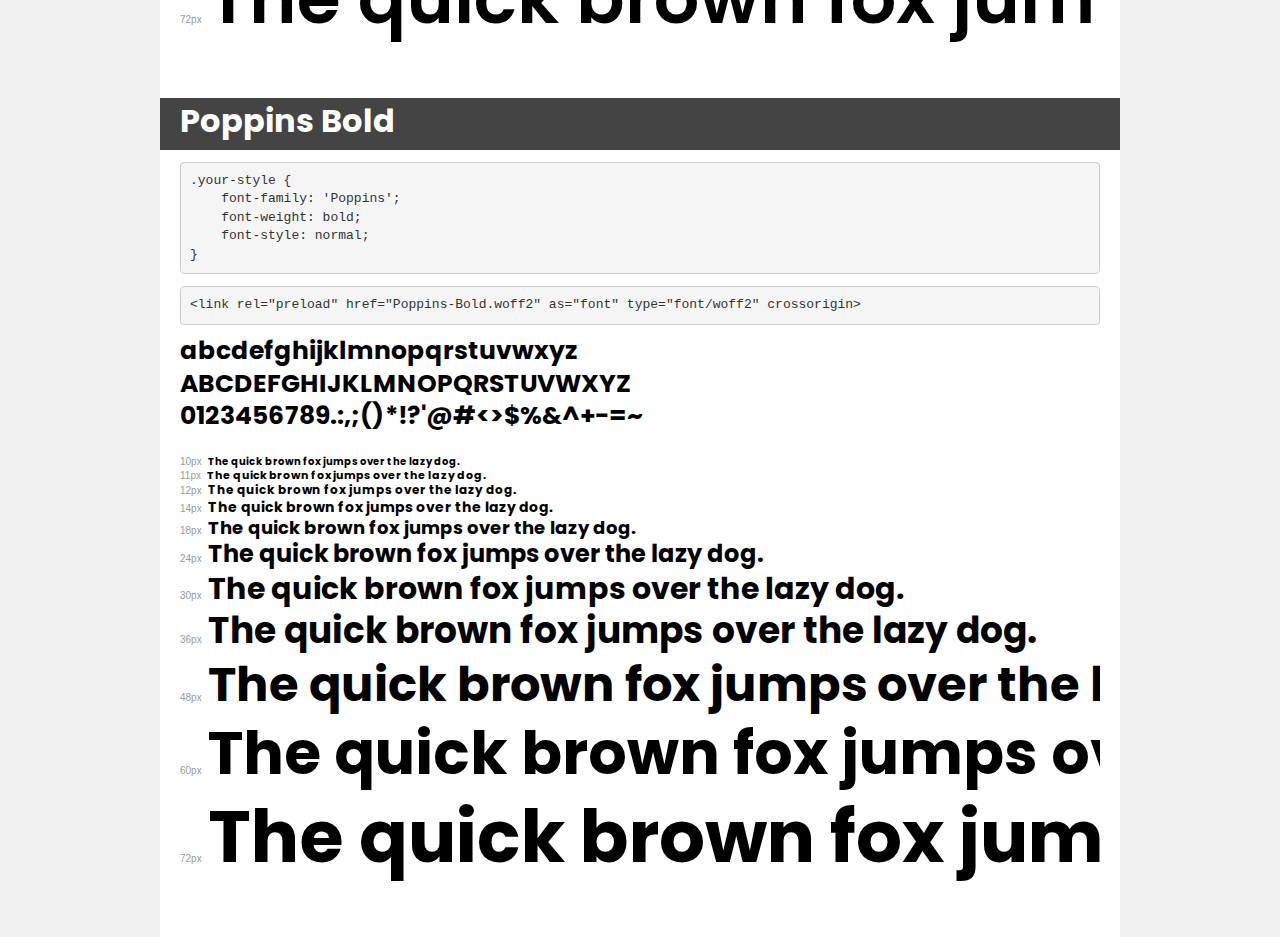
<file: fonts/demo.html>
<!DOCTYPE html>
<html lang="en">
<head>
    <meta charset="utf-8">
    <meta http-equiv="X-UA-Compatible" content="IE=edge">
    <meta name="viewport" content="width=device-width, initial-scale=1">
    <meta name="robots" content="noindex, noarchive">
    <meta name="format-detection" content="telephone=no">
    <title>Transfonter demo</title>
    <link href="stylesheet.css" rel="stylesheet">
    <style>
        /*
        http://meyerweb.com/eric/tools/css/reset/
        v2.0 | 20110126
        License: none (public domain)
        */
        html, body, div, span, applet, object, iframe,
        h1, h2, h3, h4, h5, h6, p, blockquote, pre,
        a, abbr, acronym, address, big, cite, code,
        del, dfn, em, img, ins, kbd, q, s, samp,
        small, strike, strong, sub, sup, tt, var,
        b, u, i, center,
        dl, dt, dd, ol, ul, li,
        fieldset, form, label, legend,
        table, caption, tbody, tfoot, thead, tr, th, td,
        article, aside, canvas, details, embed,
        figure, figcaption, footer, header, hgroup,
        menu, nav, output, ruby, section, summary,
        time, mark, audio, video {
            margin: 0;
            padding: 0;
            border: 0;
            font-size: 100%;
            font: inherit;
            vertical-align: baseline;
        }
        /* HTML5 display-role reset for older browsers */
        article, aside, details, figcaption, figure,
        footer, header, hgroup, menu, nav, section {
            display: block;
        }
        body {
            line-height: 1;
        }
        ol, ul {
            list-style: none;
        }
        blockquote, q {
            quotes: none;
        }
        blockquote:before, blockquote:after,
        q:before, q:after {
            content: '';
            content: none;
        }
        table {
            border-collapse: collapse;
            border-spacing: 0;
        }
        /* demo styles */
        body {
            background: #f0f0f0;
            color: #000;
        }
        .page {
            background: #fff;
            width: 920px;
            margin: 0 auto;
            padding: 20px 20px 0 20px;
            overflow: hidden;
        }
        .font-container {
            overflow-x: auto;
            overflow-y: hidden;
            margin-bottom: 40px;
            line-height: 1.3;
            white-space: nowrap;
            padding-bottom: 5px;
        }
        h1 {
            position: relative;
            background: #444;
            font-size: 32px;
            color: #fff;
            padding: 10px 20px;
            margin: 0 -20px 12px -20px;
        }
        .letters {
            font-size: 25px;
            margin-bottom: 20px;
        }
        .s10:before {
            content: '10px';
        }
        .s11:before {
            content: '11px';
        }
        .s12:before {
            content: '12px';
        }
        .s14:before {
            content: '14px';
        }
        .s18:before {
            content: '18px';
        }
        .s24:before {
            content: '24px';
        }
        .s30:before {
            content: '30px';
        }
        .s36:before {
            content: '36px';
        }
        .s48:before {
            content: '48px';
        }
        .s60:before {
            content: '60px';
        }
        .s72:before {
            content: '72px';
        }
        .s10:before, .s11:before, .s12:before, .s14:before,
        .s18:before, .s24:before, .s30:before, .s36:before,
        .s48:before, .s60:before, .s72:before {
            font-family: Arial, sans-serif;
            font-size: 10px;
            font-weight: normal;
            font-style: normal;
            color: #999;
            padding-right: 6px;
        }
        pre {
            display: block;
            padding: 9px;
            margin: 0 0 12px;
            font-family: Monaco, Menlo, Consolas, "Courier New", monospace;
            font-size: 13px;
            line-height: 1.428571429;
            color: #333;
            font-weight: normal;
            font-style: normal;
            background-color: #f5f5f5;
            border: 1px solid #ccc;
            overflow-x: auto;
            border-radius: 4px;
        }
        /* responsive */
        @media (max-width: 959px) {
            .page {
                width: auto;
                margin: 0;
            }
        }
    </style>
</head>
<body>
<div class="page">
    <div class="demo">
        <h1 style="font-family: 'Poppins'; font-weight: 500; font-style: normal;">Poppins Medium</h1>
        <pre title="Usage">.your-style {
    font-family: 'Poppins';
    font-weight: 500;
    font-style: normal;
}</pre>
        <pre title="Preload (optional)">
&lt;link rel=&quot;preload&quot; href=&quot;Poppins-Medium.woff2&quot; as=&quot;font&quot; type=&quot;font/woff2&quot; crossorigin&gt;</pre>
        <div class="font-container" style="font-family: 'Poppins'; font-weight: 500; font-style: normal;">
            <p class="letters">
                abcdefghijklmnopqrstuvwxyz<br>
ABCDEFGHIJKLMNOPQRSTUVWXYZ<br>
                0123456789.:,;()*!?'@#&lt;&gt;$%&^+-=~
            </p>
            <p class="s10" style="font-size: 10px;">The quick brown fox jumps over the lazy dog.</p>
            <p class="s11" style="font-size: 11px;">The quick brown fox jumps over the lazy dog.</p>
            <p class="s12" style="font-size: 12px;">The quick brown fox jumps over the lazy dog.</p>
            <p class="s14" style="font-size: 14px;">The quick brown fox jumps over the lazy dog.</p>
            <p class="s18" style="font-size: 18px;">The quick brown fox jumps over the lazy dog.</p>
            <p class="s24" style="font-size: 24px;">The quick brown fox jumps over the lazy dog.</p>
            <p class="s30" style="font-size: 30px;">The quick brown fox jumps over the lazy dog.</p>
            <p class="s36" style="font-size: 36px;">The quick brown fox jumps over the lazy dog.</p>
            <p class="s48" style="font-size: 48px;">The quick brown fox jumps over the lazy dog.</p>
            <p class="s60" style="font-size: 60px;">The quick brown fox jumps over the lazy dog.</p>
            <p class="s72" style="font-size: 72px;">The quick brown fox jumps over the lazy dog.</p>
        </div>
    </div>

    <div class="demo">
        <h1 style="font-family: 'Poppins'; font-weight: 600; font-style: normal;">Poppins SemiBold</h1>
        <pre title="Usage">.your-style {
    font-family: 'Poppins';
    font-weight: 600;
    font-style: normal;
}</pre>
        <pre title="Preload (optional)">
&lt;link rel=&quot;preload&quot; href=&quot;Poppins-SemiBold.woff2&quot; as=&quot;font&quot; type=&quot;font/woff2&quot; crossorigin&gt;</pre>
        <div class="font-container" style="font-family: 'Poppins'; font-weight: 600; font-style: normal;">
            <p class="letters">
                abcdefghijklmnopqrstuvwxyz<br>
ABCDEFGHIJKLMNOPQRSTUVWXYZ<br>
                0123456789.:,;()*!?'@#&lt;&gt;$%&^+-=~
            </p>
            <p class="s10" style="font-size: 10px;">The quick brown fox jumps over the lazy dog.</p>
            <p class="s11" style="font-size: 11px;">The quick brown fox jumps over the lazy dog.</p>
            <p class="s12" style="font-size: 12px;">The quick brown fox jumps over the lazy dog.</p>
            <p class="s14" style="font-size: 14px;">The quick brown fox jumps over the lazy dog.</p>
            <p class="s18" style="font-size: 18px;">The quick brown fox jumps over the lazy dog.</p>
            <p class="s24" style="font-size: 24px;">The quick brown fox jumps over the lazy dog.</p>
            <p class="s30" style="font-size: 30px;">The quick brown fox jumps over the lazy dog.</p>
            <p class="s36" style="font-size: 36px;">The quick brown fox jumps over the lazy dog.</p>
            <p class="s48" style="font-size: 48px;">The quick brown fox jumps over the lazy dog.</p>
            <p class="s60" style="font-size: 60px;">The quick brown fox jumps over the lazy dog.</p>
            <p class="s72" style="font-size: 72px;">The quick brown fox jumps over the lazy dog.</p>
        </div>
    </div>

    <div class="demo">
        <h1 style="font-family: 'Poppins'; font-weight: bold; font-style: normal;">Poppins Bold</h1>
        <pre title="Usage">.your-style {
    font-family: 'Poppins';
    font-weight: bold;
    font-style: normal;
}</pre>
        <pre title="Preload (optional)">
&lt;link rel=&quot;preload&quot; href=&quot;Poppins-Bold.woff2&quot; as=&quot;font&quot; type=&quot;font/woff2&quot; crossorigin&gt;</pre>
        <div class="font-container" style="font-family: 'Poppins'; font-weight: bold; font-style: normal;">
            <p class="letters">
                abcdefghijklmnopqrstuvwxyz<br>
ABCDEFGHIJKLMNOPQRSTUVWXYZ<br>
                0123456789.:,;()*!?'@#&lt;&gt;$%&^+-=~
            </p>
            <p class="s10" style="font-size: 10px;">The quick brown fox jumps over the lazy dog.</p>
            <p class="s11" style="font-size: 11px;">The quick brown fox jumps over the lazy dog.</p>
            <p class="s12" style="font-size: 12px;">The quick brown fox jumps over the lazy dog.</p>
            <p class="s14" style="font-size: 14px;">The quick brown fox jumps over the lazy dog.</p>
            <p class="s18" style="font-size: 18px;">The quick brown fox jumps over the lazy dog.</p>
            <p class="s24" style="font-size: 24px;">The quick brown fox jumps over the lazy dog.</p>
            <p class="s30" style="font-size: 30px;">The quick brown fox jumps over the lazy dog.</p>
            <p class="s36" style="font-size: 36px;">The quick brown fox jumps over the lazy dog.</p>
            <p class="s48" style="font-size: 48px;">The quick brown fox jumps over the lazy dog.</p>
            <p class="s60" style="font-size: 60px;">The quick brown fox jumps over the lazy dog.</p>
            <p class="s72" style="font-size: 72px;">The quick brown fox jumps over the lazy dog.</p>
        </div>
    </div>

</div>
</body>
</html>
</file>
<file: css/stylesheet.css>
/*
* Prefixed by https://autoprefixer.github.io
* PostCSS: v8.4.14,
* Autoprefixer: v10.4.7
* Browsers: last 4 version
*/

html {
  height: 100%;
}

*,
*::before,
*::after {
  -webkit-box-sizing: border-box;
  box-sizing: border-box;
}

ul[class],
ol[class] {
  padding: 0;
}

ul {
  padding: 0;
  margin: 0;
  list-style: none;
}

a {
  display: inline-block;
  color: #000;
  text-decoration: none !important;
}

body,
h1,
h2,
h3,
h4,
p,
ul[class],
ol[class],
li,
figure,
figcaption,
blockquote,
dl,
dd {
  margin: 0;
}

body {
  min-height: 100vh;
  line-height: 1.5;
  scroll-behavior: smooth;
  text-rendering: optimizespeed;
}

ul[class],
ol[class] {
  list-style: none;
}

a:not([class]) {
  -webkit-text-decoration-skip: ink;
  text-decoration-skip-ink: auto;
}

img {
  display: block;
  max-width: 100%;
}

article > * + * {
  margin-top: 1em;
}

input,
button,
textarea,
select {
  font: inherit;
}

@media (prefers-reduced-motion: reduce) {
  * {
    -webkit-animation-duration: 0.01ms !important;
    animation-duration: 0.01ms !important;
    -webkit-animation-iteration-count: 1 !important;
    animation-iteration-count: 1 !important;
    scroll-behavior: auto !important;
    -webkit-transition-duration: 0.01ms !important;
    -o-transition-duration: 0.01ms !important;
    transition-duration: 0.01ms !important;
  }
}
body {
  font-family: "Poppins", sans-serif;
  background-color: #141229 !important;
}

.btn {
  font-size: 20px !important;
  border: 1px solid #A73BCC !important;
  border-radius: 12px !important;
  background-color: #A73BCC !important;
  color: #DDDCF1 !important;
  padding: 0.375rem 1.75rem !important;
}
.btn:hover {
  border: 1px solid #DDDCF1 !important;
  background-color: #DDDCF1 !important;
  color: #000000 !important;
  -webkit-transition: 0.5s !important;
  -o-transition: 0.5s !important;
  transition: 0.5s !important;
}

.navbar {
  background-color: #2A263E;
  padding: 21px 23px 22px 23px !important;
  margin-top: 102px;
  border-radius: 15px;
  -webkit-transition: -webkit-box-shadow 2s ease-out 0.3s;
  transition: -webkit-box-shadow 2s ease-out 0.3s;
  -o-transition: box-shadow 2s ease-out 0.3s;
  transition: box-shadow 2s ease-out 0.3s;
  transition: box-shadow 2s ease-out 0.3s, -webkit-box-shadow 2s ease-out 0.3s;
}
.navbar:hover {
  -webkit-transition: 0.3s;
  -o-transition: 0.3s;
  transition: 0.3s;
  -webkit-box-shadow: 5px 5px 9px 0 rgba(167, 59, 204, 0.83);
  box-shadow: 5px 5px 9px 0 rgba(167, 59, 204, 0.83);
}

.navbar-nav {
  margin: 0 auto !important;
  gap: 63px;
}

.nav-link {
  color: #DDDCF1 !important;
  font-weight: 500 !important;
  font-size: 20px;
  border: 1px solid transparent;
}
.nav-link:hover {
  color: #A73BCC !important;
  -webkit-transition: 0.5s;
  -o-transition: 0.5s;
  transition: 0.5s;
  border-bottom: 1px solid #A73BCC;
}

.active-link {
  color: #A73BCC !important;
  -webkit-transition: 0.5s;
  -o-transition: 0.5s;
  transition: 0.5s;
  border-bottom: 1px solid #A73BCC;
}

.navbar-toggler {
  background: -o-linear-gradient(344deg, rgb(77, 11, 167) 2%, rgb(76, 80, 223) 44%, rgb(184, 8, 224) 92%);
  background: linear-gradient(106deg, rgb(77, 11, 167) 2%, rgb(76, 80, 223) 44%, rgb(184, 8, 224) 92%);
  border: none !important;
}
.navbar-toggler:focus {
  outline: none !important;
}

.navbar-toggler-icon {
  background-image: url("../assets/icons/blockchain_icon.svg") !important;
  background-size: 90% !important;
}

@font-face {
  font-family: "Poppins";
  src: local("Poppins Medium"), local("Poppins-Medium"), url("../fonts/Poppins-Medium.woff2") format("woff2"), url("../fonts/Poppins-Medium.woff") format("woff");
  font-weight: 500;
  font-style: normal;
  font-display: swap;
}
@font-face {
  font-family: "Poppins";
  src: local("Poppins SemiBold"), local("Poppins-SemiBold"), url("../fonts/Poppins-SemiBold.woff2") format("woff2"), url("../fonts/Poppins-SemiBold.woff") format("woff");
  font-weight: 600;
  font-style: normal;
  font-display: swap;
}
@font-face {
  font-family: "Poppins";
  src: local("Poppins Bold"), local("Poppins-Bold"), url("../fonts/Poppins-Bold.woff2") format("woff2"), url("../fonts/Poppins-Bold.woff") format("woff");
  font-weight: bold;
  font-style: normal;
  font-display: swap;
}
.header__banner-wrapper {
  margin-top: 58px;
}
.header__banner-content {
  -webkit-box-pack: justify !important;
  -ms-flex-pack: justify !important;
  justify-content: space-between !important;
  padding-bottom: 40px;
}
.header__first-side, .header__second-side {
  /*
  width: 50%;
   */
}
.header__banner-title {
  margin-top: 20px;
  line-height: 135px;
  max-width: 545px;
  font-size: 90px;
  font-weight: 700;
  color: #DDDCF1;
}
.header__banner-title span {
  background: -webkit-gradient(linear, left top, right top, color-stop(15%, #631BCF), to(#CF0808));
  background: -o-linear-gradient(left, #631BCF 15%, #CF0808 100%);
  background: linear-gradient(to right, #631BCF 15%, #CF0808 100%);
  -webkit-background-clip: text;
  -webkit-text-fill-color: transparent;
}
.header__description {
  margin-top: 10px;
  color: #8D89A1;
  font-size: 20px;
  max-width: 465px;
}
.header__control-collecting {
  margin-top: 70px;
}
.header__collecting {
  padding: 15px 45px !important;
}
.header__wrapper-picture {
  background-color: #151515;
  border-radius: 25px;
  position: relative;
}
.header__wrapper-picture:before {
  content: "";
  position: absolute;
  top: 0;
  left: 0;
  width: calc(100% + 8px);
  height: calc(100% + 8px);
  -webkit-transform: translate(-4px, -4px);
  -ms-transform: translate(-4px, -4px);
  transform: translate(-4px, -4px);
  background: -o-linear-gradient(30deg, #5ff281, #5f86f2, #a65ff2, #f25fd0, #f25f61, #f2cb5f) 0 50%;
  background: linear-gradient(60deg, #5ff281, #5f86f2, #a65ff2, #f25fd0, #f25f61, #f2cb5f) 0 50%;
  background-size: 300% 300%;
  -webkit-animation: gradient-animation 5.5s alternate infinite;
  animation: gradient-animation 5.5s alternate infinite;
  border-radius: 25px;
  z-index: -1;
}
@-webkit-keyframes gradient-animation {
  50% {
    background-position: 100% 50%;
  }
}
@keyframes gradient-animation {
  50% {
    background-position: 100% 50%;
  }
}

@media (max-width: 1065px) {
  .header .navbar-nav {
    gap: 10px;
    margin-top: 20px !important;
  }
  .header .nav-link {
    margin-top: -15px;
  }
}
@media (max-width: 992px) {
  .header .navbar {
    margin-top: 30px;
  }
  .header__control-panel {
    -webkit-box-pack: center;
    -ms-flex-pack: center;
    justify-content: center;
  }
  .header__banner-content {
    -webkit-box-orient: vertical;
    -webkit-box-direction: normal;
    -ms-flex-direction: column;
    flex-direction: column;
    -webkit-box-align: center;
    -ms-flex-align: center;
    align-items: center;
  }
  .header__banner-title {
    text-align: center;
    max-width: 780px;
  }
  .header__description {
    text-align: center;
    max-width: 780px;
  }
  .header__control-collecting {
    margin-top: 45px;
    text-align: center;
  }
  .header__second-side {
    margin-top: 60px;
  }
}
@media (max-width: 580px) {
  .header__banner-title {
    line-height: 90px;
    max-width: 520px;
  }
  .header__description {
    margin-top: 20px;
  }
  .header__second-side {
    padding: 0 15px;
  }
  .header__wrapper-picture:before {
    border-radius: 20px;
  }
}
.artwork {
  /* Card hover */
  /* Not important for the zoom effect. */
  /* Border cards */
}
.artwork__title-control {
  display: -webkit-box;
  display: -ms-flexbox;
  display: flex;
  -webkit-box-pack: justify;
  -ms-flex-pack: justify;
  justify-content: space-between;
}
.artwork__title {
  color: #DDDCF1;
  font-size: 40px;
}
.artwork__control-case span {
  color: #DDDCF1;
  font-size: 16px;
}
.artwork__cards-panel {
  margin-top: 50px;
  display: -webkit-box;
  display: -ms-flexbox;
  display: flex;
  -webkit-box-pack: justify;
  -ms-flex-pack: justify;
  justify-content: space-between;
}
.artwork__control-case {
  gap: 10px;
  margin-right: 20px;
}
.artwork__control-case p {
  font-size: 16px;
  color: #8D89A1;
  margin-top: 12px;
}
.artwork__control-case span {
  font-size: 30px;
}
.artwork__control-case span:hover {
  -webkit-transition: 0.5s;
  -o-transition: 0.5s;
  transition: 0.5s;
  color: #A73BCC;
  cursor: pointer;
}
.artwork .card {
  max-width: 284px;
  height: 305px;
  background-color: #333;
  border-radius: 12px;
  outline: 1px solid rgba(255, 255, 255, 0.5);
  outline-offset: -8px;
  -webkit-box-shadow: 3px 3px 10px rgba(0, 0, 0, 0.1);
  box-shadow: 3px 3px 10px rgba(0, 0, 0, 0.1);
  position: relative;
  overflow: hidden;
}
.artwork .card-image {
  inset: 0;
  width: 100%;
  height: 100%;
  -o-object-fit: cover;
  object-fit: cover;
  opacity: 0.6;
  -webkit-transition: -webkit-transform 0.75s;
  transition: -webkit-transform 0.75s;
  -o-transition: transform 0.75s;
  transition: transform 0.75s;
  transition: transform 0.75s, -webkit-transform 0.75s;
}
.artwork .card:hover .card-image {
  -webkit-transform: scale(1.25);
  -ms-transform: scale(1.25);
  transform: scale(1.25);
}
.artwork .card {
  -webkit-transition: -webkit-box-shadow 2s ease-out 0.7s;
  transition: -webkit-box-shadow 2s ease-out 0.7s;
  -o-transition: box-shadow 2s ease-out 0.7s;
  transition: box-shadow 2s ease-out 0.7s;
  transition: box-shadow 2s ease-out 0.7s, -webkit-box-shadow 2s ease-out 0.7s;
}
.artwork .card:hover {
  -webkit-box-shadow: 5px 5px 15px 5px #370D80;
  box-shadow: 5px 5px 15px 5px #370D80;
  -webkit-transition: 1s;
  -o-transition: 1s;
  transition: 1s;
}
.artwork .card-title {
  position: absolute;
  right: 15px;
  bottom: 10px;
  font-size: 20px;
  text-shadow: 0 0 1px rgba(0, 0, 0, 0.5);
}
.artwork__wrapper-cards {
  background-color: #151515;
  border-radius: 12px;
  position: relative;
}
.artwork__wrapper-cards:before {
  content: "";
  position: absolute;
  top: 0;
  left: 0;
  width: calc(100% + 8px);
  height: calc(100% + 8px);
  -webkit-transform: translate(-4px, -4px);
  -ms-transform: translate(-4px, -4px);
  transform: translate(-4px, -4px);
  background: -o-linear-gradient(30deg, #5ff281, #5f86f2, #a65ff2, #f25fd0, #f25f61, #f2cb5f) 0 75%;
  background: linear-gradient(60deg, #5ff281, #5f86f2, #a65ff2, #f25fd0, #f25f61, #f2cb5f) 0 75%;
  background-size: 300% 300%;
  -webkit-animation: gradient-animation 5.5s alternate infinite;
  animation: gradient-animation 5.5s alternate infinite;
  border-radius: 12px;
  z-index: -1;
}
@keyframes gradient-animation {
  50% {
    background-position: 100% 50%;
  }
}

@media (max-width: 992px) {
  .artwork__title-control {
    -webkit-box-orient: vertical;
    -webkit-box-direction: normal;
    -ms-flex-direction: column;
    flex-direction: column;
    -webkit-box-align: center;
    -ms-flex-align: center;
    align-items: center;
  }
  .artwork__title {
    text-align: center;
  }
  .artwork__control-case {
    margin: 0;
  }
  .artwork__cards-panel {
    -webkit-box-align: center;
    -ms-flex-align: center;
    align-items: center;
    gap: 70px;
    -ms-flex-wrap: wrap;
    flex-wrap: wrap;
    -ms-flex-pack: distribute;
    justify-content: space-around;
  }
  .artwork__flip-card {
    width: 100%;
    margin: 0 auto;
  }
  .artwork__flip-card img {
    display: inline-block !important;
  }
}
.creator {
  margin-top: 150px;
}
.creator__title-control {
  display: -webkit-box;
  display: -ms-flexbox;
  display: flex;
  -webkit-box-pack: justify;
  -ms-flex-pack: justify;
  justify-content: space-between;
}
.creator__title {
  color: #DDDCF1;
  font-size: 40px;
}
.creator__control-case span {
  color: #DDDCF1;
  font-size: 16px;
}
.creator__cards-panel {
  margin-top: 50px;
  display: -webkit-box;
  display: -ms-flexbox;
  display: flex;
  -webkit-box-pack: justify;
  -ms-flex-pack: justify;
  justify-content: space-between;
}
.creator__control-case {
  gap: 10px;
  margin-right: 20px;
}
.creator__control-case p {
  font-size: 16px;
  color: #8D89A1;
  margin-top: 12px;
}
.creator__control-case span {
  font-size: 30px;
}
.creator__control-case span:hover {
  -webkit-transition: 0.5s;
  -o-transition: 0.5s;
  transition: 0.5s;
  color: #A73BCC;
  cursor: pointer;
}
.creator__wrapper-cards {
  margin-top: 60px;
  display: -webkit-box;
  display: -ms-flexbox;
  display: flex;
  -webkit-box-pack: justify;
  -ms-flex-pack: justify;
  justify-content: space-between;
}
.creator img {
  -webkit-transition: -webkit-transform 2s ease-out 0.9s, -webkit-box-shadow 2s ease-out 0.9s;
  transition: -webkit-transform 2s ease-out 0.9s, -webkit-box-shadow 2s ease-out 0.9s;
  -o-transition: transform 2s ease-out 0.9s, box-shadow 2s ease-out 0.9s;
  transition: transform 2s ease-out 0.9s, box-shadow 2s ease-out 0.9s;
  transition: transform 2s ease-out 0.9s, box-shadow 2s ease-out 0.9s, -webkit-transform 2s ease-out 0.9s, -webkit-box-shadow 2s ease-out 0.9s;
  border-radius: 50%;
}
.creator .card {
  width: 22%;
  background-color: #2A263E;
  border-radius: 12px;
  -webkit-transition: -webkit-box-shadow 2s ease-out 0.9s;
  transition: -webkit-box-shadow 2s ease-out 0.9s;
  -o-transition: box-shadow 2s ease-out 0.9s;
  transition: box-shadow 2s ease-out 0.9s;
  transition: box-shadow 2s ease-out 0.9s, -webkit-box-shadow 2s ease-out 0.9s;
}
.creator .card:hover {
  -webkit-transition: 1s;
  -o-transition: 1s;
  transition: 1s;
  background-color: #DDDCF1;
  -webkit-box-shadow: 5px 5px 15px 5px #370D80;
  box-shadow: 5px 5px 15px 5px #370D80;
}
.creator .card:hover img {
  -webkit-transform: scale(1.15);
  -ms-transform: scale(1.15);
  transform: scale(1.15);
  -webkit-transition: 1s;
  -o-transition: 1s;
  transition: 1s;
  -webkit-box-shadow: 5px 5px 15px 5px #370D80;
  box-shadow: 5px 5px 15px 5px #370D80;
  border-radius: 50%;
}
.creator .card:hover h6 {
  color: #2A263E;
}
.creator .card-subtitle {
  margin-top: 20px;
  font-size: 20px;
  font-weight: 600;
  color: #DDDCF1;
}
.creator__wrapper-down-card {
  display: -webkit-box;
  display: -ms-flexbox;
  display: flex;
  -webkit-box-pack: justify;
  -ms-flex-pack: justify;
  justify-content: space-between;
}
.creator .card-link {
  color: #8D89A1;
  font-weight: 500 !important;
  font-size: 600 !important;
}
.creator__picture > img {
  margin: 15px auto 0;
}

@media (max-width: 992px) {
  .creator__title-control {
    -webkit-box-orient: vertical;
    -webkit-box-direction: normal;
    -ms-flex-direction: column;
    flex-direction: column;
    -webkit-box-align: center;
    -ms-flex-align: center;
    align-items: center;
  }
  .creator__title {
    text-align: center;
  }
  .creator__control-case {
    margin: 0;
  }
  .creator__wrapper-cards {
    -webkit-box-align: center;
    -ms-flex-align: center;
    align-items: center;
    gap: 20px;
    -ms-flex-pack: distribute;
    justify-content: space-around;
  }
}
@media (max-width: 830px) {
  .creator__wrapper-cards {
    -webkit-box-orient: vertical;
    -webkit-box-direction: normal;
    -ms-flex-direction: column;
    flex-direction: column;
    -webkit-box-align: center;
    -ms-flex-align: center;
    align-items: center;
  }
  .creator .card {
    width: 60%;
  }
}
@media (max-width: 400px) {
  .creator {
    margin-top: 40px;
  }
  .creator .card {
    width: 80%;
  }
}
.category {
  margin-top: 100px;
}
.category__title {
  color: #DDDCF1;
  font-size: 40px;
  font-weight: 600;
}
.category__content {
  margin-top: 50px;
}
.category .card {
  margin: 0 auto;
  border-radius: 12px;
  border: none;
  /*
  width: 24rem;

   */
  background: #2A263E;
  -webkit-transition: -webkit-transform 2s ease-out 0.5s;
  transition: -webkit-transform 2s ease-out 0.5s;
  -o-transition: transform 2s ease-out 0.5s;
  transition: transform 2s ease-out 0.5s;
  transition: transform 2s ease-out 0.5s, -webkit-transform 2s ease-out 0.5s;
}
.category .card:hover {
  background: -o-linear-gradient(344deg, rgb(77, 11, 167) 14%, rgb(76, 80, 223) 44%, rgb(184, 8, 224) 92%);
  background: linear-gradient(106deg, rgb(77, 11, 167) 14%, rgb(76, 80, 223) 44%, rgb(184, 8, 224) 92%);
  -webkit-transition: 0.5s;
  -o-transition: 0.5s;
  transition: 0.5s;
  -webkit-transform: scale(1.05);
  -ms-transform: scale(1.05);
  transform: scale(1.05);
}
.category .card:hover h2 {
  color: black;
  -webkit-transition: 0.5s;
  -o-transition: 0.5s;
  transition: 0.5s;
}
.category__card-title {
  text-align: center;
  font-weight: 600;
  font-size: 40px;
  color: #DDDCF1;
}
.category__item-bellow {
  margin-top: 20px;
}

@media (max-width: 1236px) {
  .category .card {
    width: 23rem;
  }
}
@media (max-width: 1167px) {
  .category .card {
    width: 22rem;
  }
}
@media (max-width: 1109px) {
  .category .card {
    width: 21rem;
  }
}
@media (max-width: 1062px) {
  .category .card {
    width: 20rem;
  }
}
@media (max-width: 1000px) {
  .category .card {
    width: 19rem;
  }
}
@media (max-width: 992px) {
  .category__title {
    text-align: center;
  }
  .category__content {
    -webkit-box-orient: vertical;
    -webkit-box-direction: normal;
    -ms-flex-direction: column;
    flex-direction: column;
    -webkit-box-align: center;
    -ms-flex-align: center;
    align-items: center;
  }
  .category__item {
    margin: 0 auto;
  }
  .category .col-4 {
    width: 60%;
    margin-top: 20px;
  }
  .category .card {
    width: 90%;
    margin: 0 auto;
  }
  .category__wrapper-glob {
    margin-top: 20px;
  }
}
@media (max-width: 612px) {
  .category .col-4 {
    width: 80%;
  }
  .category .card {
    width: 100%;
    margin: 0 auto;
  }
  .category__card-title {
    font-size: 18px;
  }
}
@media (max-width: 490px) {
  .category .card {
    width: 80%;
    margin: 0 auto;
  }
}
.featured {
  margin-top: 100px;
  /* Cards */
}
.featured__title {
  font-size: 40px;
  color: #DDDCF1;
  font-weight: 700;
}
.featured__links-wrapper {
  margin-top: 80px;
}
.featured .nav {
  gap: 90px;
}
.featured .nav-link {
  padding: 0;
}
.featured .image {
  width: 100%;
  height: 100%;
  border-radius: 20px;
  -webkit-transition: all 0.3s ease-in-out;
  -o-transition: all 0.3s ease-in-out;
  transition: all 0.3s ease-in-out;
  z-index: 20;
  -webkit-box-shadow: 10px 10px 53px 0 rgba(0, 0, 0, 0.49);
  box-shadow: 10px 10px 53px 0 rgba(0, 0, 0, 0.49);
}
.featured .card-wrapper {
  margin-top: 62px;
  position: relative;
  width: 397px;
  height: 421px;
  border-radius: 20px;
  overflow: hidden;
  -webkit-transition: all 0.3s ease-in-out;
  -o-transition: all 0.3s ease-in-out;
  transition: all 0.3s ease-in-out;
  -webkit-box-shadow: 10px 10px 53px 0 rgba(0, 0, 0, 0.49);
  box-shadow: 10px 10px 53px 0 rgba(0, 0, 0, 0.49);
}
.featured .card-wrapper:hover .image {
  -webkit-filter: blur(1.4px);
  filter: blur(1.4px);
  -webkit-transform: scale(1.5);
  -ms-transform: scale(1.5);
  transform: scale(1.5);
  overflow: hidden;
  -webkit-transition: all 0.3s linear;
  -o-transition: all 0.3s linear;
  transition: all 0.3s linear;
  -webkit-box-shadow: inset -6px -1px 32px 0px rgba(0, 0, 0, 0.75);
  box-shadow: inset -6px -1px 32px 0px rgba(0, 0, 0, 0.75);
}
.featured .card-wrapper:hover .card-bottom {
  -webkit-transform: translate(0%, -50%);
  -ms-transform: translate(0%, -50%);
  transform: translate(0%, -50%);
  -webkit-transition: all 0.8s ease;
  -o-transition: all 0.8s ease;
  transition: all 0.8s ease;
  background-color: transparent;
}
.featured .card-top {
  position: relative;
  width: 100%;
  height: 100%;
  z-index: 1;
}
.featured .card-bottom {
  width: 100%;
  position: absolute;
  z-index: 20;
  /*
  display: nonee;
   */
  top: 70%;
  left: 20%;
  background-color: rgba(110, 122, 92, 0);
  padding: 100px 20px;
  color: #ffffff;
  -webkit-transform: translate(100%, -50%);
  -ms-transform: translate(100%, -50%);
  transform: translate(100%, -50%);
}
.featured .top-text {
  font-size: 25px;
  line-height: 40px;
  font-weight: bold;
  letter-spacing: 1px;
}
.featured .bottom-text {
  font-size: 15px;
}
.featured .button {
  position: relative;
  display: block;
  outline: none;
  cursor: pointer;
  margin-top: 55px;
  border: none;
  border-radius: 3px;
  background-color: transparent;
  color: #ffffff;
  padding: 5px 20px;
}
.featured__link-case {
  margin: 0 auto;
}
.featured__marketplace-link {
  margin-top: 30px;
}
.featured__link-control {
  -webkit-box-pack: center !important;
  -ms-flex-pack: center !important;
  justify-content: center !important;
  gap: 8px;
}
.featured__link-case > a > i {
  font-size: 30px;
}
.featured__subtitle-link {
  margin-top: 7px;
}
.featured__marketplace-link .nav-link {
  border-bottom: none;
  -webkit-transition: all 0.4s ease-in-out;
  -o-transition: all 0.4s ease-in-out;
  transition: all 0.4s ease-in-out;
}
.featured__marketplace-link .nav-link:hover {
  border-bottom: none;
  -webkit-transform: scale(1.15);
  -ms-transform: scale(1.15);
  transform: scale(1.15);
}

@media (max-width: 1220px) {
  .featured .card-wrapper {
    width: 360px;
    height: 390px;
  }
  .featured .card-bottom {
    left: 10%;
  }
}
@media (max-width: 1114px) {
  .featured .card-wrapper {
    width: 330px;
    height: 330px;
  }
}
@media (max-width: 992px) {
  .featured__title {
    text-align: center;
  }
  .featured .nav {
    gap: 20px;
    -webkit-box-orient: vertical;
    -webkit-box-direction: normal;
    -ms-flex-direction: column;
    flex-direction: column;
    -webkit-box-align: center;
    -ms-flex-align: center;
    align-items: center;
  }
  .featured__nft-panel-one, .featured__nft-panel-two, .featured__nft-panel-three {
    -webkit-box-orient: vertical;
    -webkit-box-direction: normal;
    -ms-flex-direction: column;
    flex-direction: column;
    -webkit-box-align: center;
    -ms-flex-align: center;
    align-items: center;
  }
}
@media (max-width: 380px) {
  .featured .card-wrapper {
    width: 280px;
    height: 280px;
  }
}
.marketplace {
  margin-top: 150px;
}
.marketplace__wrapper {
  -webkit-box-pack: start;
  -ms-flex-pack: start;
  justify-content: flex-start;
  gap: 96px;
}
.marketplace__title-case > h2 {
  margin-top: 40px;
  font-size: 44px;
  font-weight: 600;
  color: #DDDCF1;
}
.marketplace__text-case > p {
  margin-top: 24px;
  font-size: 20px;
  font-weight: 500;
  color: #8D89A1;
  max-width: 427px;
}
.marketplace__button-case {
  margin-top: 60px;
}
.marketplace__button-case > a {
  font-size: 28px !important;
  padding: 1.28rem 4.75rem !important;
  border-radius: 30px !important;
}

@media (max-width: 992px) {
  .marketplace {
    margin-top: 60px;
  }
  .marketplace__wrapper {
    -webkit-box-orient: vertical;
    -webkit-box-direction: normal;
    -ms-flex-direction: column;
    flex-direction: column;
    -webkit-box-align: center;
    -ms-flex-align: center;
    align-items: center;
    gap: 40px;
  }
  .marketplace__title-case > h2 {
    text-align: center;
  }
  .marketplace__text-case > p {
    text-align: center;
    margin: 0 auto;
  }
  .marketplace__button-case {
    margin: 60px auto 0;
    text-align: center;
  }
}
.footer {
  margin-top: 180px;
  padding-bottom: 100px;
}
.footer__title {
  font-size: 700;
  font-weight: 600;
  color: #DDDCF1;
}
.footer__description {
  margin-top: 30px;
  max-width: 760px;
  font-size: 20px;
  color: #8D89A1;
}
.footer__left-title {
  color: #DDDCF1;
  font-size: 24px;
  font-weight: 600;
}
.footer__mid-title {
  color: #DDDCF1;
  font-weight: 600;
  /*
  text-align: center;

   */
  font-size: 24px;
}
.footer__right-title {
  color: #DDDCF1;
  font-weight: 600;
  /*
  text-align: end;

   */
  font-size: 24px;
}
.footer__wrapper-links {
  margin-top: 20px;
}
.footer__wrapper-links ul {
  padding-left: 0;
  -webkit-box-orient: vertical;
  -webkit-box-direction: normal;
  -ms-flex-direction: column;
  flex-direction: column;
  gap: 10px;
}
.footer__wrapper-links ul li > a {
  color: #8D89A1;
}
.footer__wrapper-links ul li > a:hover {
  -webkit-transition: 0.5s;
  -o-transition: 0.5s;
  transition: 0.5s;
  color: #A73BCC;
}
.footer__general-content {
  margin-top: 60px;
  gap: 148px;
}
.footer__bellow-part {
  margin-top: 90px;
  border-top: 1px solid #8D89A1;
}
.footer__bottom-description {
  margin-top: 30px;
  color: #8D89A1;
}

@media (max-width: 992px) {
  .footer__title, .footer__description {
    text-align: center;
    margin: 30px auto 0;
  }
  .footer__general-content {
    gap: 30px !important;
    -webkit-box-orient: vertical;
    -webkit-box-direction: normal;
    -ms-flex-direction: column;
    flex-direction: column;
    -webkit-box-align: center;
    -ms-flex-align: center;
    align-items: center;
  }
  .footer__left-title, .footer__mid-title, .footer__right-title {
    text-align: center;
  }
  .footer__left-links, .footer__mid-links, .footer__right-links {
    text-align: center;
  }
  .footer__bottom-description {
    text-align: center;
  }
}
@media (max-width: 1180px) {
  .footer__general-content {
    gap: 0;
  }
}
@media (max-width: 1280px) {
  .footer__general-content {
    gap: 0;
  }
}
</file>
<file: fonts/stylesheet.css>
@font-face {
    font-family: 'Poppins';
    src: local('Poppins Medium'), local('Poppins-Medium'),
        url('Poppins-Medium.woff2') format('woff2'),
        url('Poppins-Medium.woff') format('woff');
    font-weight: 500;
    font-style: normal;
    font-display: swap;
}

@font-face {
    font-family: 'Poppins';
    src: local('Poppins SemiBold'), local('Poppins-SemiBold'),
        url('Poppins-SemiBold.woff2') format('woff2'),
        url('Poppins-SemiBold.woff') format('woff');
    font-weight: 600;
    font-style: normal;
    font-display: swap;
}

@font-face {
    font-family: 'Poppins';
    src: local('Poppins Bold'), local('Poppins-Bold'),
        url('Poppins-Bold.woff2') format('woff2'),
        url('Poppins-Bold.woff') format('woff');
    font-weight: bold;
    font-style: normal;
    font-display: swap;
}
</file>
